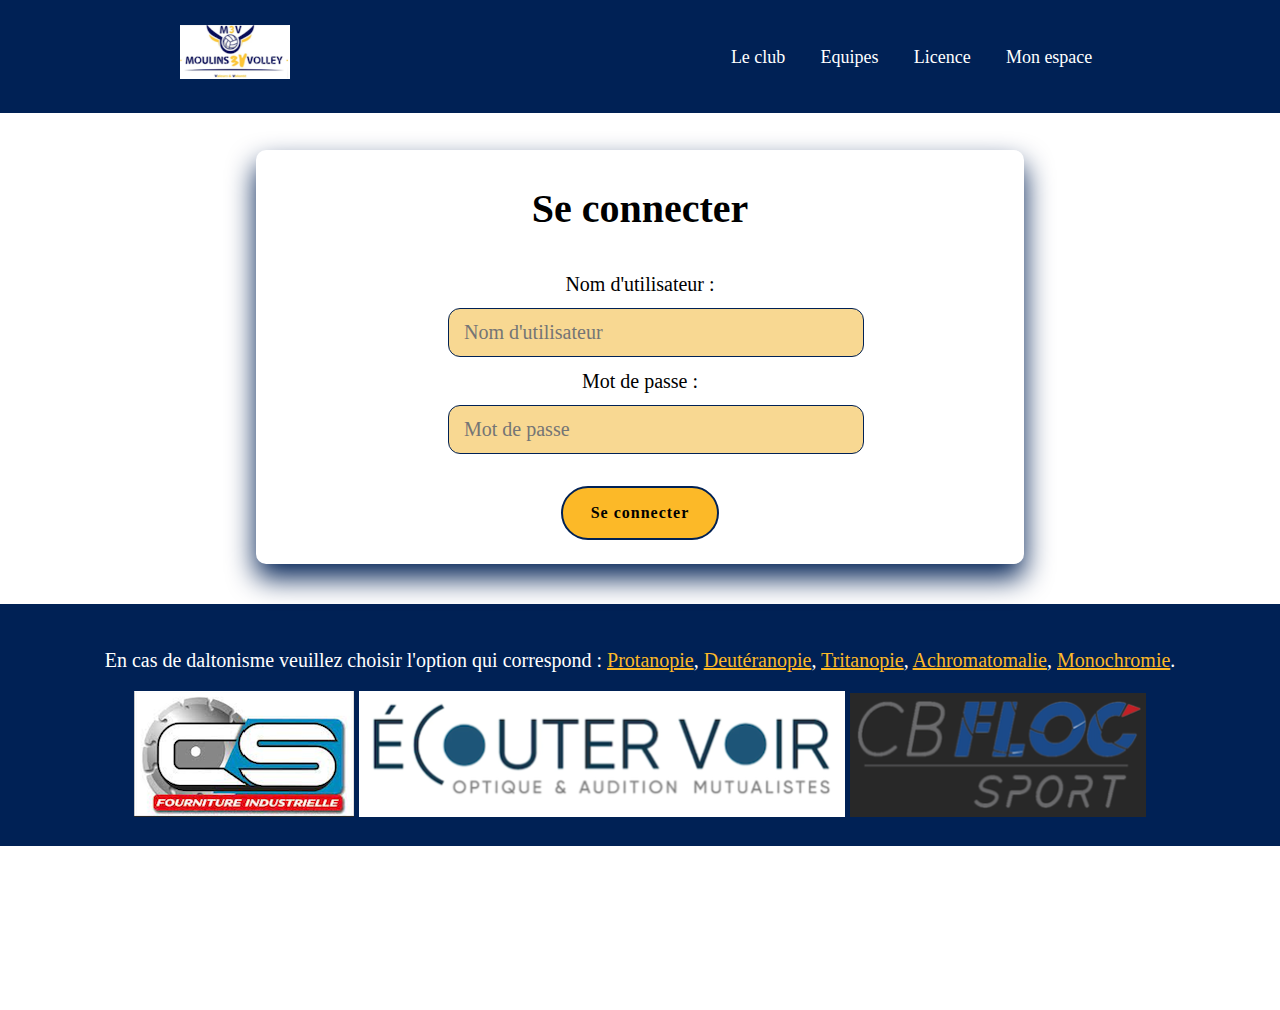
<file: www/connexion.html>
<!DOCTYPE html>
<html lang="fr">
<head>
    <meta charset="UTF-8">
    <meta name="viewport" content="width=device-width, initial-scale=1.0">
    <title>Moulins Volley</title>
    <link rel="stylesheet" href="./styles.css">
</head>
<body>
    <noscript>
        <div class="no-javascript">
            JavaScript est désactivé sur votre navigateur. Certaines fonctionnalités de ce site peuvent ne pas fonctionner correctement.
        </div>
    </noscript>
    <nav id="nav" class="active">
        <a href="index.html" class="logo">
            <img src="assets/M3Vlogo.png" alt="Logo">
        </a>
        <ul>
            <li><a href="index.html" class="link">Le club</a></li>
            <li class="deroulant">
                <a href="equipes.html" class="link">Equipes</a>
                <div class="menu-deroulant">
                    <a href="regionalM.html">Régional Masculin</a>
                    <a href="prF.html">Pré-Régional Féminin</a>
                    <a href="M18F.html">M18 Féminin</a>
                    <a href="M18M.html">M18 Masculin</a>
                    <a href="loisir.html">Loisir</a>
                </div>
            </li>
            <li><a href="licence.html" class="link">Licence</a></li>
            <li class="deroulant">
                <a href="mon_espace.html" class="link">Mon espace</a>
                <div class="menu-deroulant">
                    <a href="connexion.html">Connexion</a>
                    <a href="inscription.html">Inscription</a>
                </div>
            </li>
        </ul>
        <div id="icons"></div>
    </nav>
    <main>
        <div class="container">
            <div class="form-container">
                <form id="login-form">
                    <h1>Se connecter</h1>
                    <label for="login-username">Nom d'utilisateur : <input type="text" id="login-username" name="username" placeholder="Nom d'utilisateur" required></label>
                    <label for="login-userpwd">Mot de passe : <input type="password" id="login-userpwd" name="userpwd" placeholder="Mot de passe" required></label>
                    <button class="inscription-button" id="login-button" type="submit">Se connecter</button>
                    <div id="message"></div>
                </form>
            </div>
        </div>
    </main>
    <footer>
        <p>
            En cas de daltonisme veuillez choisir l'option qui correspond : 
            <a href="javascript:(function(){document.body.style.filter='url(&quot;data:image/svg+xml;utf8,<svg%20xmlns=\'http://www.w3.org/2000/svg\'><filter%20id=\'protanopia\'><feColorMatrix%20type=\'matrix\'%20values=\'0.56667%200.43333%200.00000%200%200%200.55833%200.44167%200.00000%200%200%200.00000%200.24167%200.75833%200%200%200%200%200%201%200\'/></filter></svg>#protanopia&quot;)';})()">Protanopie</a>,
            <a href="javascript:(function(){document.body.style.filter='url(&quot;data:image/svg+xml;utf8,<svg%20xmlns=\'http://www.w3.org/2000/svg\'><filter%20id=\'deuteranopia\'><feColorMatrix%20type=\'matrix\'%20values=\'0.625%200.375%200%200%200%200.7%200.3%200%200%200%200%200.3%200.7%200%200%200%200%200%201%200\'/></filter></svg>#deuteranopia&quot;)';})()">Deutéranopie</a>, 
            <a href="javascript:(function(){document.body.style.filter='url(&quot;data:image/svg+xml;utf8,<svg%20xmlns=\'http://www.w3.org/2000/svg\'><filter%20id=\'tritanopia\'><feColorMatrix%20type=\'matrix\'%20values=\'0.95%200.05%200%200%200%200%200.433%200.567%200%200%200%200.475%200.525%200%200%200%200%200%201%200\'/></filter></svg>#tritanopia&quot;)';})()">Tritanopie</a>, 
            <a href="javascript:(function(){document.body.style.filter='url(&quot;data:image/svg+xml;utf8,<svg%20xmlns=\'http://www.w3.org/2000/svg\'><filter%20id=\'achromatomaly\'><feColorMatrix%20type=\'matrix\'%20values=\'0.618%200.320%200.062%200%200%200.163%200.775%200.062%200%200%200.163%200.320%200.516%200%200%200%200%200%201%200\'/></filter></svg>#achromatomaly&quot;)';})()">Achromatomalie</a>, 
            <a href="javascript:(function(){document.body.style.filter='url(&quot;data:image/svg+xml;utf8,<svg%20xmlns=\'http://www.w3.org/2000/svg\'><filter%20id=\'achromatopsia\'><feColorMatrix%20type=\'matrix\'%20values=\'0.299%200.587%200.114%200%200%200.299%200.587%200.114%200%200%200.299%200.587%200.114%200%200%200%200%200%201%200\'/></filter></svg>#achromatopsia&quot;)';})()">Monochromie</a>.
        </p>
        <img alt="sponsor1" src="assets/sponsor/centresoudure.png">
        <img alt="sponsor2" src="assets/sponsor/ecoutervoir.png">
        <img alt="sponsor3" src="assets/sponsor/cbfloc.png">
    </footer>
    <script src="script.js"></script>
    <script src="connexion.js"></script>
</body>
</html>
</file>
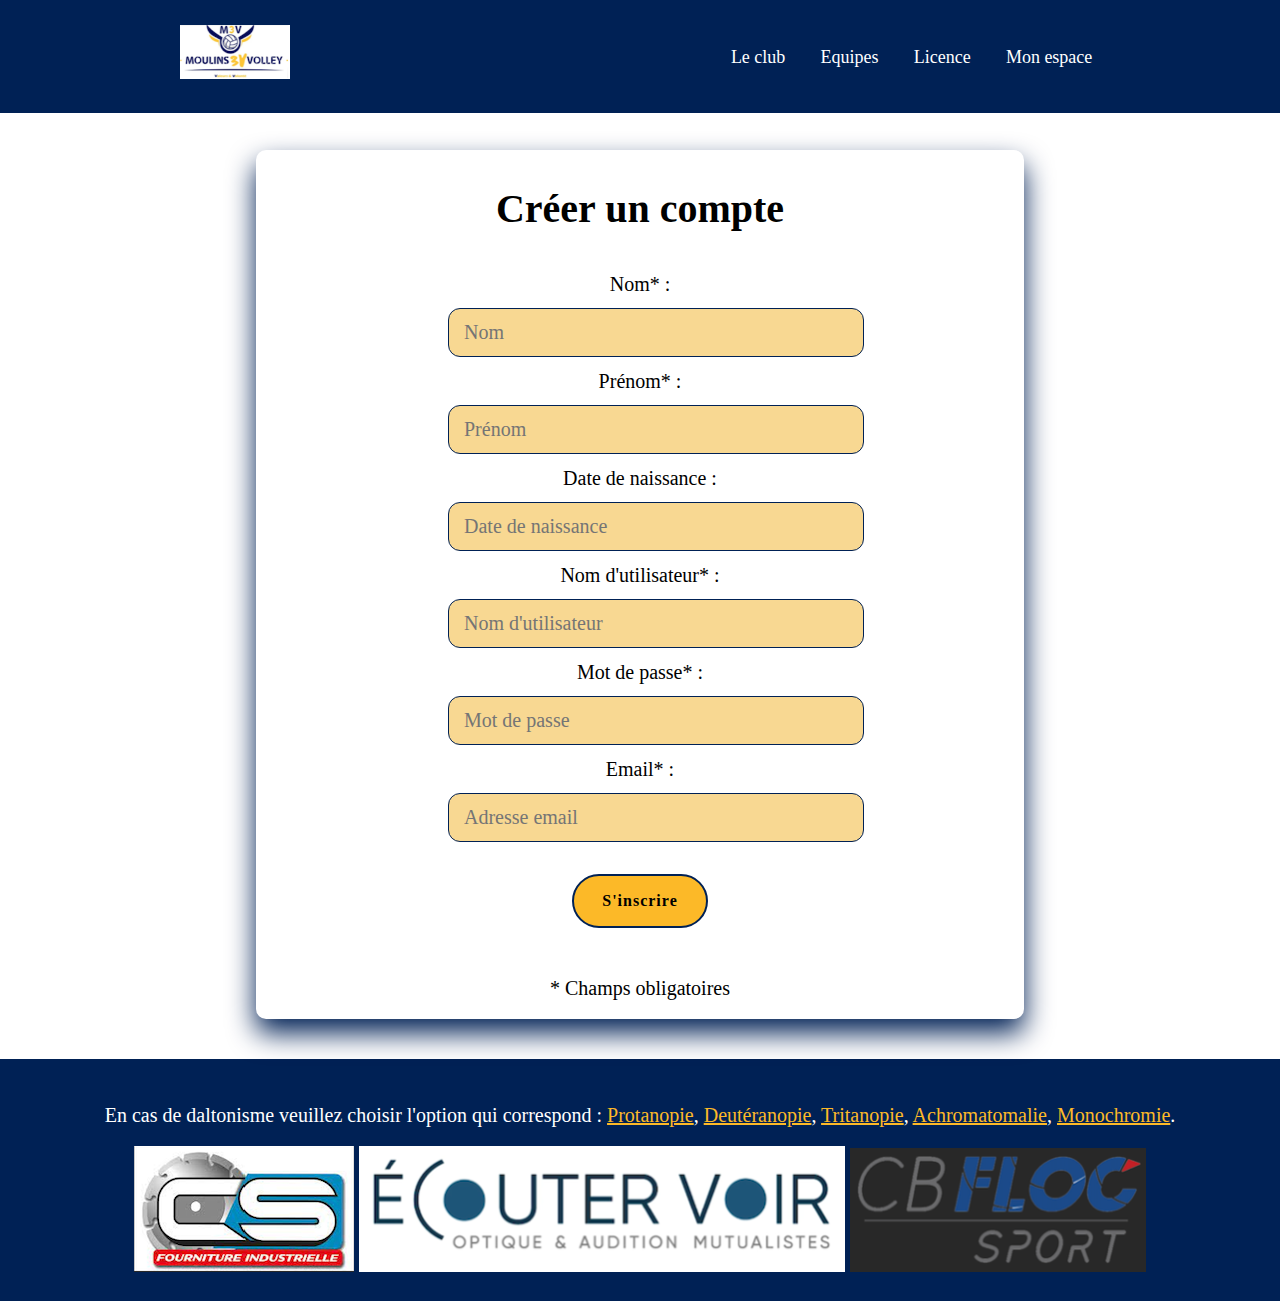
<file: www/inscription.html>
<!DOCTYPE html>
<html lang="fr">
<head>
    <meta charset="UTF-8">
    <meta name="viewport" content="width=device-width, initial-scale=1.0">
    <title>Moulins Volley</title>
    <link rel="stylesheet" href="./styles.css">
</head>
<body>
    <noscript>
        <div class="no-javascript">
            JavaScript est désactivé sur votre navigateur. Certaines fonctionnalités de ce site peuvent ne pas fonctionner correctement.
        </div>
    </noscript>
    <nav id="nav" class="active">
        <a href="index.html" class="logo">
            <img src="assets/M3Vlogo.png" alt="Logo">
        </a>
        <ul>
            <li><a href="index.html" class="link">Le club</a></li>
            <li class="deroulant">
                <a href="equipes.html" class="link">Equipes</a>
                <div class="menu-deroulant">
                    <a href="regionalM.html">Régional Masculin</a>
                    <a href="prF.html">Pré-Régional Féminin</a>
                    <a href="M18F.html">M18 Féminin</a>
                    <a href="M18M.html">M18 Masculin</a>
                    <a href="loisir.html">Loisir</a>
                </div>
            </li>
            <li><a href="licence.html" class="link">Licence</a></li>
            <li class="deroulant">
                <a href="mon_espace.html" class="link">Mon espace</a>
                <div class="menu-deroulant">
                    <a href="connexion.html">Connexion</a>
                    <a href="inscription.html">Inscription</a>
                </div>
            </li>
        </ul>
        <div id="icons"></div>
    </nav>
    <main>
        <div class="container">
            <div class="form-container">
                <form id="signup-form" action="./htbin/register.py" method="post">
                    <h1>Créer un compte</h1>
                    <label for="lastname">Nom* : <input name="lastname" id="lastname" type="text" placeholder="Nom" required></label>
                    <p id="alert-lastname" style="display: none;"></p>
                    <label for="firstname">Prénom* : <input name="firstname" id="firstname" type="text" placeholder="Prénom" required></label>
                    <p id="alert-firstname" style="display: none;"></p>
                    <label for="birthdate">Date de naissance : <input name="birthdate" id="birthdate" type="text" placeholder="Date de naissance"></label>
                    <p id="alert-birthdate" style="display: none;"></p>
                    <label for="username">Nom d'utilisateur* : <input name="username" id="username" type="text" minlength="6" placeholder="Nom d'utilisateur" required></label>
                    <p id="alert-username" style="display: none;"></p>
                    <label for="userpwd">Mot de passe* : <input name="userpwd" id="userpwd" type="password" placeholder="Mot de passe" pattern="^(?=.*[a-z])(?=.*[A-Z])(?=.*\d)(?=.*[-_;:!?./*&$]).{12,}$" required></label>
                    <p id="alert-userpwd" style="display: none;"></p>
                    <label for="useremail">Email* : <input name="useremail" id="useremail" type="email" placeholder="Adresse email" required></label>
                    <p id="alert-useremail" style="display: none;"></p>
                    <button type="submit" class="inscription-button">S'inscrire</button>
                    <p>* Champs obligatoires</p>
                </form>
            </div>
        </div>    
    </main>
    <footer>
        <p>
            En cas de daltonisme veuillez choisir l'option qui correspond : 
            <a href="javascript:(function(){document.body.style.filter='url(&quot;data:image/svg+xml;utf8,<svg%20xmlns=\'http://www.w3.org/2000/svg\'><filter%20id=\'protanopia\'><feColorMatrix%20type=\'matrix\'%20values=\'0.56667%200.43333%200.00000%200%200%200.55833%200.44167%200.00000%200%200%200.00000%200.24167%200.75833%200%200%200%200%200%201%200\'/></filter></svg>#protanopia&quot;)';})()">Protanopie</a>,
            <a href="javascript:(function(){document.body.style.filter='url(&quot;data:image/svg+xml;utf8,<svg%20xmlns=\'http://www.w3.org/2000/svg\'><filter%20id=\'deuteranopia\'><feColorMatrix%20type=\'matrix\'%20values=\'0.625%200.375%200%200%200%200.7%200.3%200%200%200%200%200.3%200.7%200%200%200%200%200%201%200\'/></filter></svg>#deuteranopia&quot;)';})()">Deutéranopie</a>, 
            <a href="javascript:(function(){document.body.style.filter='url(&quot;data:image/svg+xml;utf8,<svg%20xmlns=\'http://www.w3.org/2000/svg\'><filter%20id=\'tritanopia\'><feColorMatrix%20type=\'matrix\'%20values=\'0.95%200.05%200%200%200%200%200.433%200.567%200%200%200%200.475%200.525%200%200%200%200%200%201%200\'/></filter></svg>#tritanopia&quot;)';})()">Tritanopie</a>, 
            <a href="javascript:(function(){document.body.style.filter='url(&quot;data:image/svg+xml;utf8,<svg%20xmlns=\'http://www.w3.org/2000/svg\'><filter%20id=\'achromatomaly\'><feColorMatrix%20type=\'matrix\'%20values=\'0.618%200.320%200.062%200%200%200.163%200.775%200.062%200%200%200.163%200.320%200.516%200%200%200%200%200%201%200\'/></filter></svg>#achromatomaly&quot;)';})()">Achromatomalie</a>, 
            <a href="javascript:(function(){document.body.style.filter='url(&quot;data:image/svg+xml;utf8,<svg%20xmlns=\'http://www.w3.org/2000/svg\'><filter%20id=\'achromatopsia\'><feColorMatrix%20type=\'matrix\'%20values=\'0.299%200.587%200.114%200%200%200.299%200.587%200.114%200%200%200.299%200.587%200.114%200%200%200%200%200%201%200\'/></filter></svg>#achromatopsia&quot;)';})()">Monochromie</a>.
        </p>
        <img alt="sponsor1" src="assets/sponsor/centresoudure.png">
        <img alt="sponsor2" src="assets/sponsor/ecoutervoir.png">
        <img alt="sponsor3" src="assets/sponsor/cbfloc.png">
    </footer>
    <script src="script.js"></script>
    <script src="inscription.js"></script>
</body>
</html>
</file>
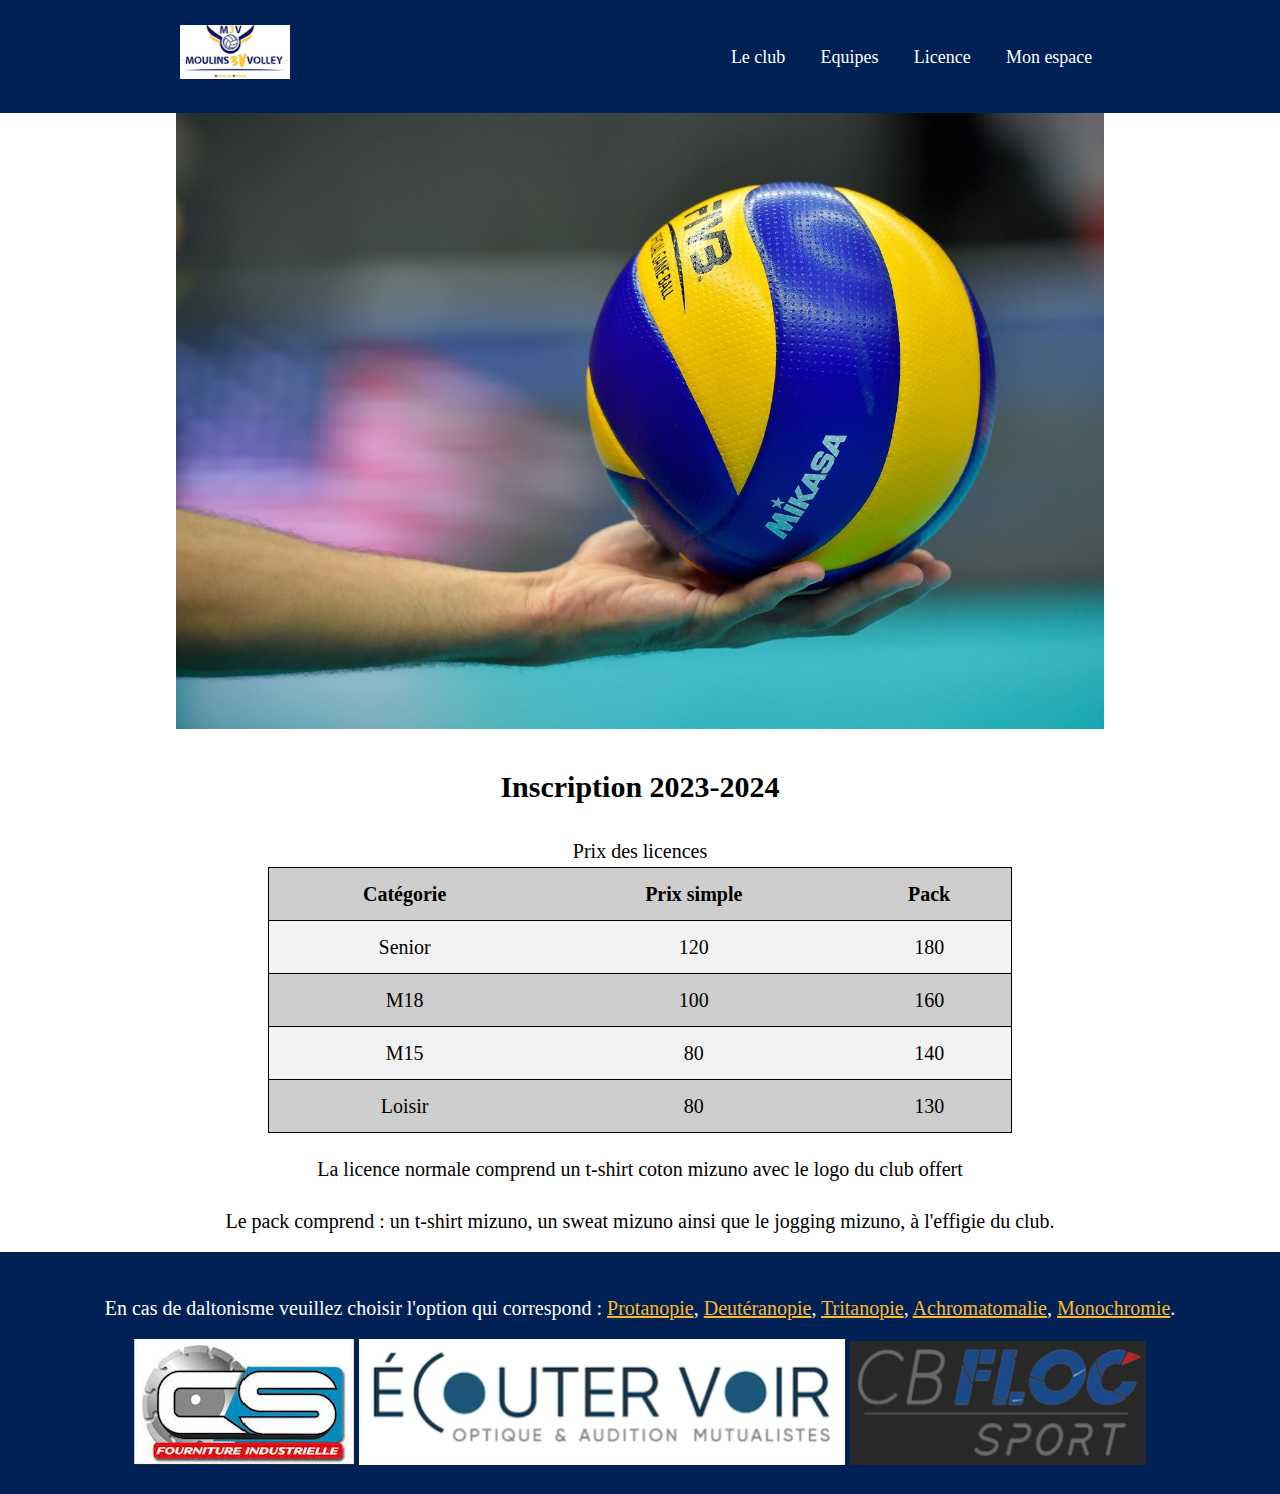
<file: www/licence.html>
<!DOCTYPE html>
<html lang="fr">
<head>
    <meta charset="UTF-8">
    <meta name="viewport" content="width=device-width, initial-scale=1.0">
    <title>Moulins Volley</title>
    <link rel="stylesheet" href="./styles.css">
</head>
<body>
    <nav id="nav" class="active">
        <a href="index.html" class="logo">
            <img src="assets/M3Vlogo.png" alt="Logo">
        </a>
        <ul>
            <li><a href="index.html" class="link">Le club</a></li>
            <li class="deroulant">
                <a href="equipes.html" class="link">Equipes</a>
                <div class="menu-deroulant">
                    <a href="regionalM.html">Régional Masculin</a>
                    <a href="prF.html">Pré-Régional Féminin</a>
                    <a href="M18F.html">M18 Féminin</a>
                    <a href="M18M.html">M18 Masculin</a>
                    <a href="loisir.html">Loisir</a>
                </div>
            </li>
            <li><a href="licence.html" class="link">Licence</a></li>
            <li class="deroulant">
                <a href="mon_espace.html" class="link">Mon espace</a>
                <div class="menu-deroulant">
                    <a href="connexion.html">Connexion</a>
                    <a href="inscription.html">Inscription</a>
                </div>
            </li>
        </ul>
        <div id="icons"></div>
    </nav>
    <main>
        <figure>
            <img alt="inscription" src="assets/inscription.jpeg"/>
            <figcaption><h2>Inscription 2023-2024</h2></figcaption>
        </figure>
        <table><caption>Prix des licences</caption>
            <thead> 
            <tr>
                <th>Catégorie</th>
                <th>Prix simple</th>
                <th>Pack</th>
            </tr>
            </thead> 
            <tbody>
            <tr>
                <td>Senior</td>
                <td>120</td>
                <td>180</td>
            </tr>
            <tr>
                <td>M18</td>
                <td>100</td>
                <td>160</td>
            </tr>
            <tr>
                <td>M15</td>
                <td>80</td>
                <td>140</td>
            </tr>
            <tr>
                <td>Loisir</td>
                <td>80</td>
                <td>130</td></tr>
            </tbody>
        </table>
        <section>
            <p>
            La licence normale comprend un t-shirt coton mizuno avec le logo du club offert
            </p>
            <p>
            Le pack comprend : un t-shirt mizuno, un sweat mizuno ainsi que le jogging mizuno, à l'effigie du club. 
            </p>
        </section>
    </main>
    <footer>
        <p>
            En cas de daltonisme veuillez choisir l'option qui correspond : 
            <a href="javascript:(function(){document.body.style.filter='url(&quot;data:image/svg+xml;utf8,<svg%20xmlns=\'http://www.w3.org/2000/svg\'><filter%20id=\'protanopia\'><feColorMatrix%20type=\'matrix\'%20values=\'0.56667%200.43333%200.00000%200%200%200.55833%200.44167%200.00000%200%200%200.00000%200.24167%200.75833%200%200%200%200%200%201%200\'/></filter></svg>#protanopia&quot;)';})()">Protanopie</a>,
            <a href="javascript:(function(){document.body.style.filter='url(&quot;data:image/svg+xml;utf8,<svg%20xmlns=\'http://www.w3.org/2000/svg\'><filter%20id=\'deuteranopia\'><feColorMatrix%20type=\'matrix\'%20values=\'0.625%200.375%200%200%200%200.7%200.3%200%200%200%200%200.3%200.7%200%200%200%200%200%201%200\'/></filter></svg>#deuteranopia&quot;)';})()">Deutéranopie</a>, 
            <a href="javascript:(function(){document.body.style.filter='url(&quot;data:image/svg+xml;utf8,<svg%20xmlns=\'http://www.w3.org/2000/svg\'><filter%20id=\'tritanopia\'><feColorMatrix%20type=\'matrix\'%20values=\'0.95%200.05%200%200%200%200%200.433%200.567%200%200%200%200.475%200.525%200%200%200%200%200%201%200\'/></filter></svg>#tritanopia&quot;)';})()">Tritanopie</a>, 
            <a href="javascript:(function(){document.body.style.filter='url(&quot;data:image/svg+xml;utf8,<svg%20xmlns=\'http://www.w3.org/2000/svg\'><filter%20id=\'achromatomaly\'><feColorMatrix%20type=\'matrix\'%20values=\'0.618%200.320%200.062%200%200%200.163%200.775%200.062%200%200%200.163%200.320%200.516%200%200%200%200%200%201%200\'/></filter></svg>#achromatomaly&quot;)';})()">Achromatomalie</a>, 
            <a href="javascript:(function(){document.body.style.filter='url(&quot;data:image/svg+xml;utf8,<svg%20xmlns=\'http://www.w3.org/2000/svg\'><filter%20id=\'achromatopsia\'><feColorMatrix%20type=\'matrix\'%20values=\'0.299%200.587%200.114%200%200%200.299%200.587%200.114%200%200%200.299%200.587%200.114%200%200%200%200%200%201%200\'/></filter></svg>#achromatopsia&quot;)';})()">Monochromie</a>.
        </p>
        <img alt="sponsor1" src="assets/sponsor/centresoudure.png">
        <img alt="sponsor2" src="assets/sponsor/ecoutervoir.png">
        <img alt="sponsor3" src="assets/sponsor/cbfloc.png">
    </footer>
    <script src="script.js"></script>
</body>
</html>
</file>
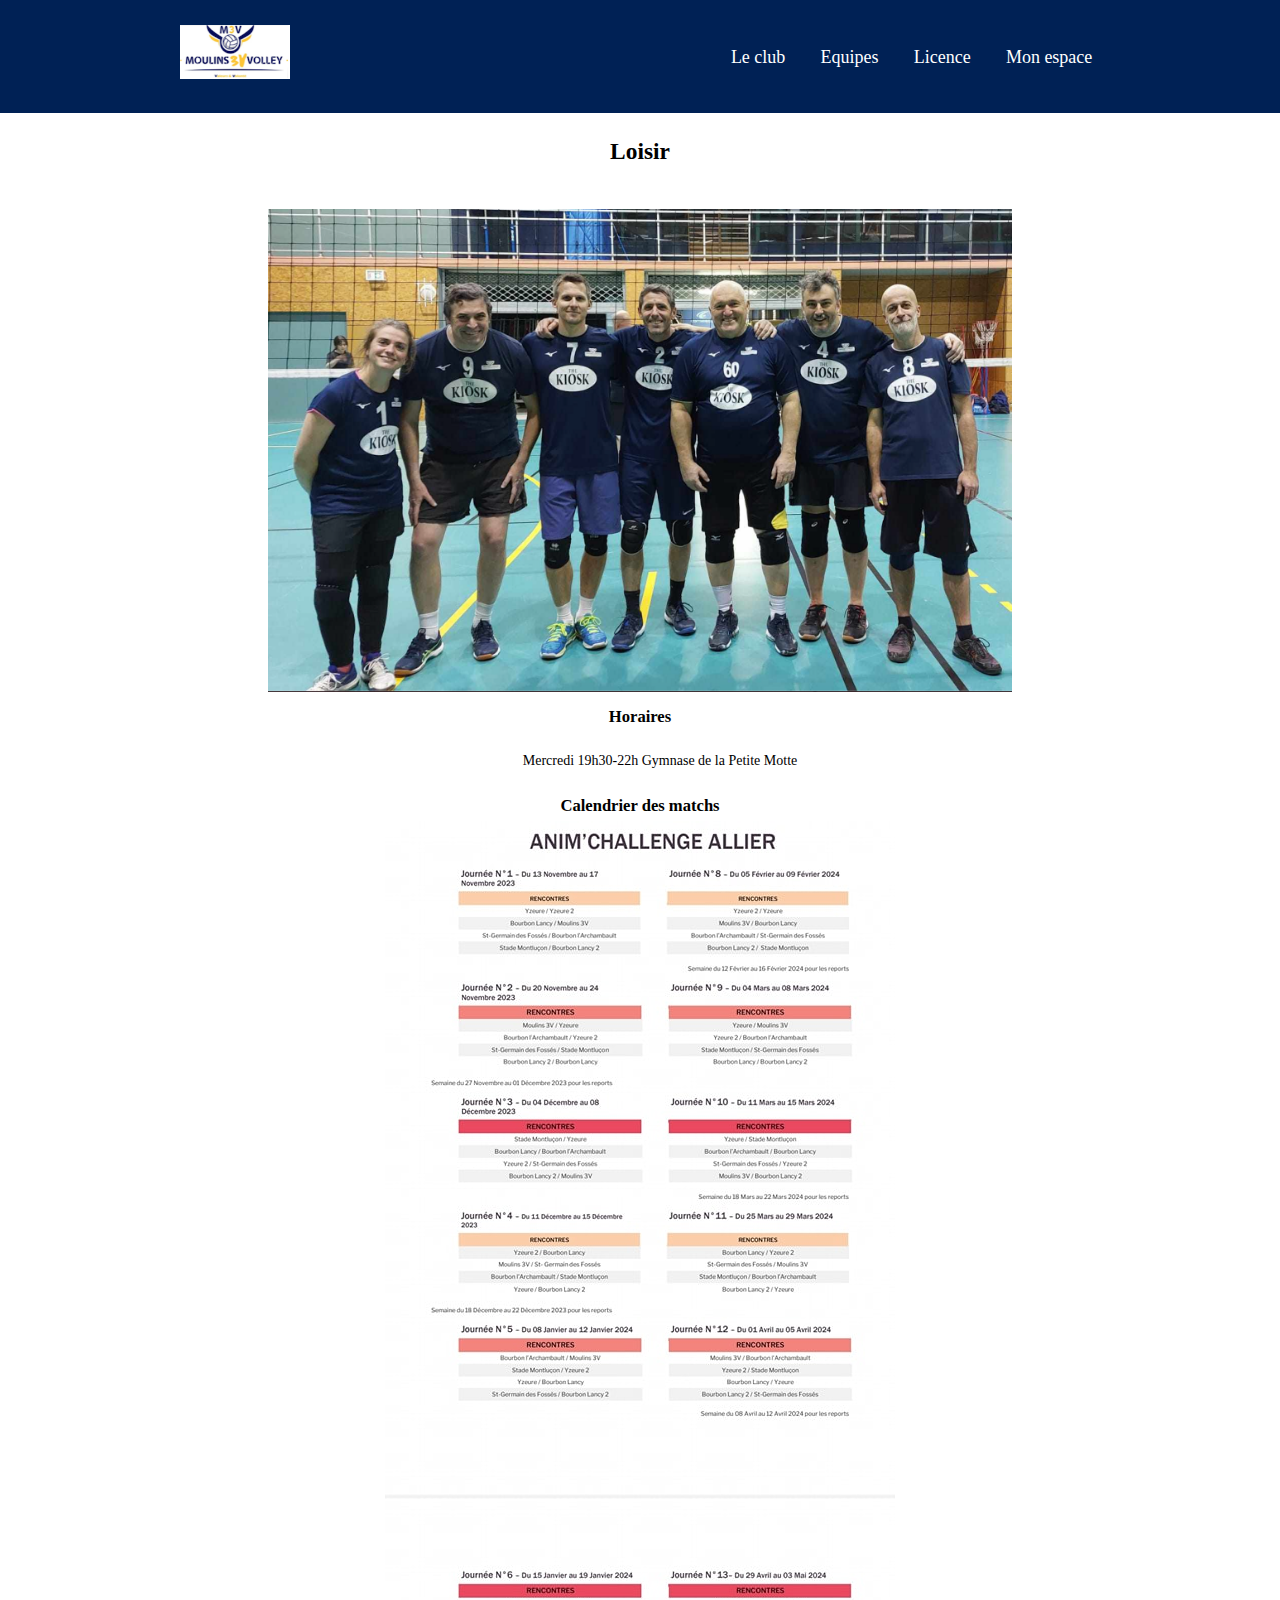
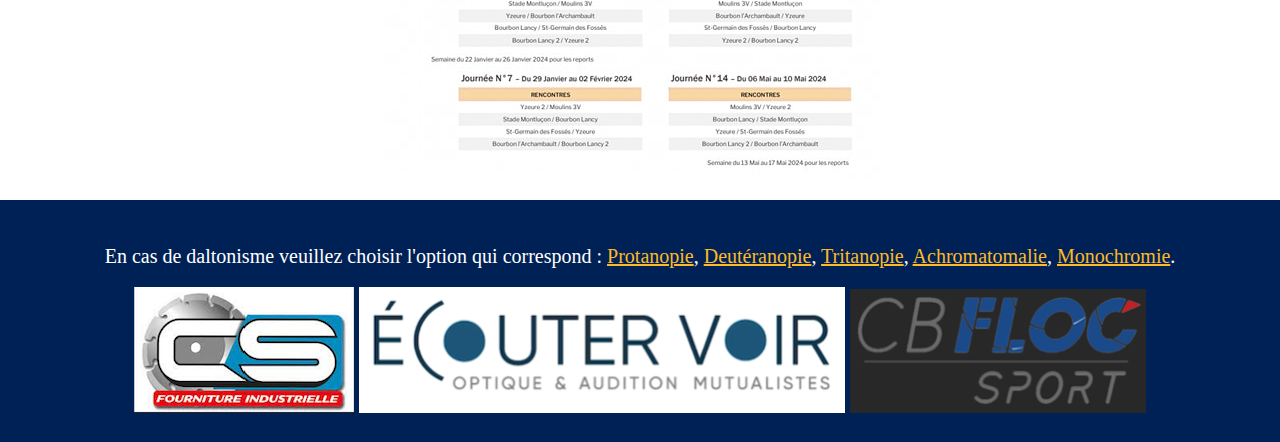
<file: www/loisir.html>
<!DOCTYPE html>
<html lang="fr">
<head>
    <meta charset="UTF-8">
    <meta name="viewport" content="width=device-width, initial-scale=1.0">
    <title>Moulins Volley</title>
    <link rel="stylesheet" href="./styles.css">
</head>
<body>
    <nav id="nav" class="active">
        <a href="index.html" class="logo">
            <img src="assets/M3Vlogo.png" alt="Logo">
        </a>
        <ul>
            <li><a href="index.html" class="link">Le club</a></li>
            <li class="deroulant">
                <a href="equipes.html" class="link">Equipes</a>
                <div class="menu-deroulant">
                    <a href="regionalM.html">Régional Masculin</a>
                    <a href="prF.html">Pré-Régional Féminin</a>
                    <a href="M18F.html">M18 Féminin</a>
                    <a href="M18M.html">M18 Masculin</a>
                    <a href="loisir.html">Loisir</a>
                </div>
            </li>
            <li><a href="licence.html" class="link">Licence</a></li>
            <li class="deroulant">
                <a href="mon_espace.html" class="link">Mon espace</a>
                <div class="menu-deroulant">
                    <a href="connexion.html">Connexion</a>
                    <a href="inscription.html">Inscription</a>
                </div>
            </li>
        </ul>
        <div id="icons"></div>
    </nav>
    <main>
        <section>
            <h3>Loisir</h3>
            <div class="photo-equipe">
            <img src="assets/equipes/loisir.png" alt="loisir">
            </div>
            <div class="horaire">
            <h5>Horaires</h5>  
            <ul>
                <li>
                Mercredi 19h30-22h Gymnase de la Petite Motte
                </li>
            </ul>
            <h5>Calendrier des matchs</h5>
            <img src="assets/calendrier_loisir.jpeg" alt="Calendrier loisir">
            </div>
        </section>
    </main>
    <footer>
        <p>
            En cas de daltonisme veuillez choisir l'option qui correspond : 
            <a href="javascript:(function(){document.body.style.filter='url(&quot;data:image/svg+xml;utf8,<svg%20xmlns=\'http://www.w3.org/2000/svg\'><filter%20id=\'protanopia\'><feColorMatrix%20type=\'matrix\'%20values=\'0.56667%200.43333%200.00000%200%200%200.55833%200.44167%200.00000%200%200%200.00000%200.24167%200.75833%200%200%200%200%200%201%200\'/></filter></svg>#protanopia&quot;)';})()">Protanopie</a>,
            <a href="javascript:(function(){document.body.style.filter='url(&quot;data:image/svg+xml;utf8,<svg%20xmlns=\'http://www.w3.org/2000/svg\'><filter%20id=\'deuteranopia\'><feColorMatrix%20type=\'matrix\'%20values=\'0.625%200.375%200%200%200%200.7%200.3%200%200%200%200%200.3%200.7%200%200%200%200%200%201%200\'/></filter></svg>#deuteranopia&quot;)';})()">Deutéranopie</a>, 
            <a href="javascript:(function(){document.body.style.filter='url(&quot;data:image/svg+xml;utf8,<svg%20xmlns=\'http://www.w3.org/2000/svg\'><filter%20id=\'tritanopia\'><feColorMatrix%20type=\'matrix\'%20values=\'0.95%200.05%200%200%200%200%200.433%200.567%200%200%200%200.475%200.525%200%200%200%200%200%201%200\'/></filter></svg>#tritanopia&quot;)';})()">Tritanopie</a>, 
            <a href="javascript:(function(){document.body.style.filter='url(&quot;data:image/svg+xml;utf8,<svg%20xmlns=\'http://www.w3.org/2000/svg\'><filter%20id=\'achromatomaly\'><feColorMatrix%20type=\'matrix\'%20values=\'0.618%200.320%200.062%200%200%200.163%200.775%200.062%200%200%200.163%200.320%200.516%200%200%200%200%200%201%200\'/></filter></svg>#achromatomaly&quot;)';})()">Achromatomalie</a>, 
            <a href="javascript:(function(){document.body.style.filter='url(&quot;data:image/svg+xml;utf8,<svg%20xmlns=\'http://www.w3.org/2000/svg\'><filter%20id=\'achromatopsia\'><feColorMatrix%20type=\'matrix\'%20values=\'0.299%200.587%200.114%200%200%200.299%200.587%200.114%200%200%200.299%200.587%200.114%200%200%200%200%200%201%200\'/></filter></svg>#achromatopsia&quot;)';})()">Monochromie</a>.
        </p>
        <img alt="sponsor1" src="assets/sponsor/centresoudure.png">
        <img alt="sponsor2" src="assets/sponsor/ecoutervoir.png">
        <img alt="sponsor3" src="assets/sponsor/cbfloc.png">
    </footer>
    <script src="script.js"></script>
</body>
</html>
</file>
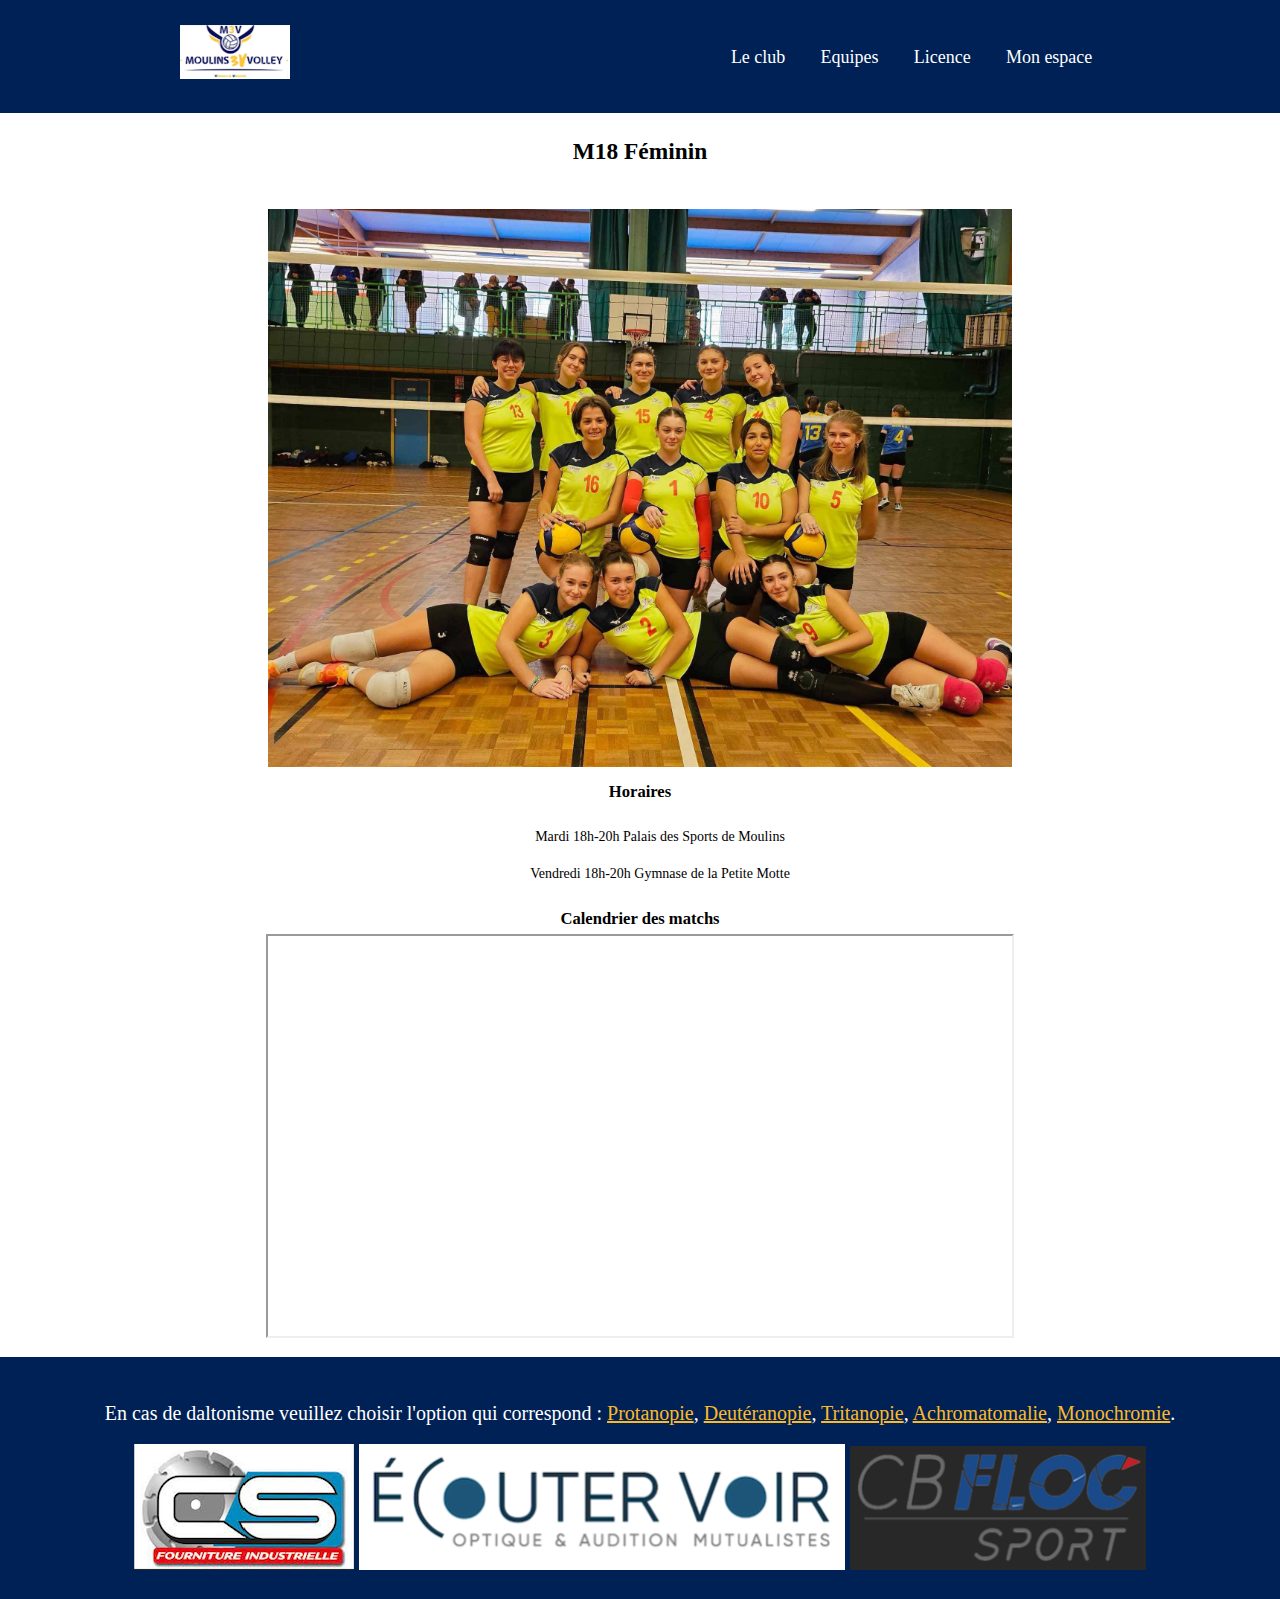
<file: www/M18F.html>
<!DOCTYPE html>
<html lang="fr">
<head>
    <meta charset="UTF-8">
    <meta name="viewport" content="width=device-width, initial-scale=1.0">
    <title>Moulins Volley</title>
    <link rel="stylesheet" href="./styles.css">
</head>
<body>
    <nav id="nav" class="active">
        <a href="index.html" class="logo">
            <img src="assets/M3Vlogo.png" alt="Logo">
        </a>
        <ul>
            <li><a href="index.html" class="link">Le club</a></li>
            <li class="deroulant">
                <a href="equipes.html" class="link">Equipes</a>
                <div class="menu-deroulant">
                    <a href="regionalM.html">Régional Masculin</a>
                    <a href="prF.html">Pré-Régional Féminin</a>
                    <a href="M18F.html">M18 Féminin</a>
                    <a href="M18M.html">M18 Masculin</a>
                    <a href="loisir.html">Loisir</a>
                </div>
            </li>
            <li><a href="licence.html" class="link">Licence</a></li>
            <li class="deroulant">
                <a href="mon_espace.html" class="link">Mon espace</a>
                <div class="menu-deroulant">
                    <a href="connexion.html">Connexion</a>
                    <a href="inscription.html">Inscription</a>
                </div>
            </li>
        </ul>
        <div id="icons"></div>
    </nav>
    <main>
        <section>
            <h3>M18 Féminin</h3>
            <div class="photo-equipe">
            <img src="assets/equipes/m18F.jpeg" alt="M18F">
            </div>
            <div class="horaire">
            <h5>Horaires</h5>
            <ul>
                <li>
                Mardi 18h-20h Palais des Sports de Moulins
                </li>
                <li>
                Vendredi 18h-20h Gymnase de la Petite Motte
                </li>
            </ul>
            <h5>Calendrier des matchs</h5>
                <iframe src="https://www.ffvbbeach.org/ffvbapp/resu/vbspo_calendrier.php?saison=2023/2024&codent=PTAU63&poule=F2A" class="custom-iframe" height="400"></iframe>
            </div>
        </section>
    </main>
    <footer>
        <p>
            En cas de daltonisme veuillez choisir l'option qui correspond : 
            <a href="javascript:(function(){document.body.style.filter='url(&quot;data:image/svg+xml;utf8,<svg%20xmlns=\'http://www.w3.org/2000/svg\'><filter%20id=\'protanopia\'><feColorMatrix%20type=\'matrix\'%20values=\'0.56667%200.43333%200.00000%200%200%200.55833%200.44167%200.00000%200%200%200.00000%200.24167%200.75833%200%200%200%200%200%201%200\'/></filter></svg>#protanopia&quot;)';})()">Protanopie</a>,
            <a href="javascript:(function(){document.body.style.filter='url(&quot;data:image/svg+xml;utf8,<svg%20xmlns=\'http://www.w3.org/2000/svg\'><filter%20id=\'deuteranopia\'><feColorMatrix%20type=\'matrix\'%20values=\'0.625%200.375%200%200%200%200.7%200.3%200%200%200%200%200.3%200.7%200%200%200%200%200%201%200\'/></filter></svg>#deuteranopia&quot;)';})()">Deutéranopie</a>, 
            <a href="javascript:(function(){document.body.style.filter='url(&quot;data:image/svg+xml;utf8,<svg%20xmlns=\'http://www.w3.org/2000/svg\'><filter%20id=\'tritanopia\'><feColorMatrix%20type=\'matrix\'%20values=\'0.95%200.05%200%200%200%200%200.433%200.567%200%200%200%200.475%200.525%200%200%200%200%200%201%200\'/></filter></svg>#tritanopia&quot;)';})()">Tritanopie</a>, 
            <a href="javascript:(function(){document.body.style.filter='url(&quot;data:image/svg+xml;utf8,<svg%20xmlns=\'http://www.w3.org/2000/svg\'><filter%20id=\'achromatomaly\'><feColorMatrix%20type=\'matrix\'%20values=\'0.618%200.320%200.062%200%200%200.163%200.775%200.062%200%200%200.163%200.320%200.516%200%200%200%200%200%201%200\'/></filter></svg>#achromatomaly&quot;)';})()">Achromatomalie</a>, 
            <a href="javascript:(function(){document.body.style.filter='url(&quot;data:image/svg+xml;utf8,<svg%20xmlns=\'http://www.w3.org/2000/svg\'><filter%20id=\'achromatopsia\'><feColorMatrix%20type=\'matrix\'%20values=\'0.299%200.587%200.114%200%200%200.299%200.587%200.114%200%200%200.299%200.587%200.114%200%200%200%200%200%201%200\'/></filter></svg>#achromatopsia&quot;)';})()">Monochromie</a>.
        </p>
        <img alt="sponsor1" src="assets/sponsor/centresoudure.png">
        <img alt="sponsor2" src="assets/sponsor/ecoutervoir.png">
        <img alt="sponsor3" src="assets/sponsor/cbfloc.png">
    </footer>
    <script src="script.js"></script>
</body>
</html>
</file>
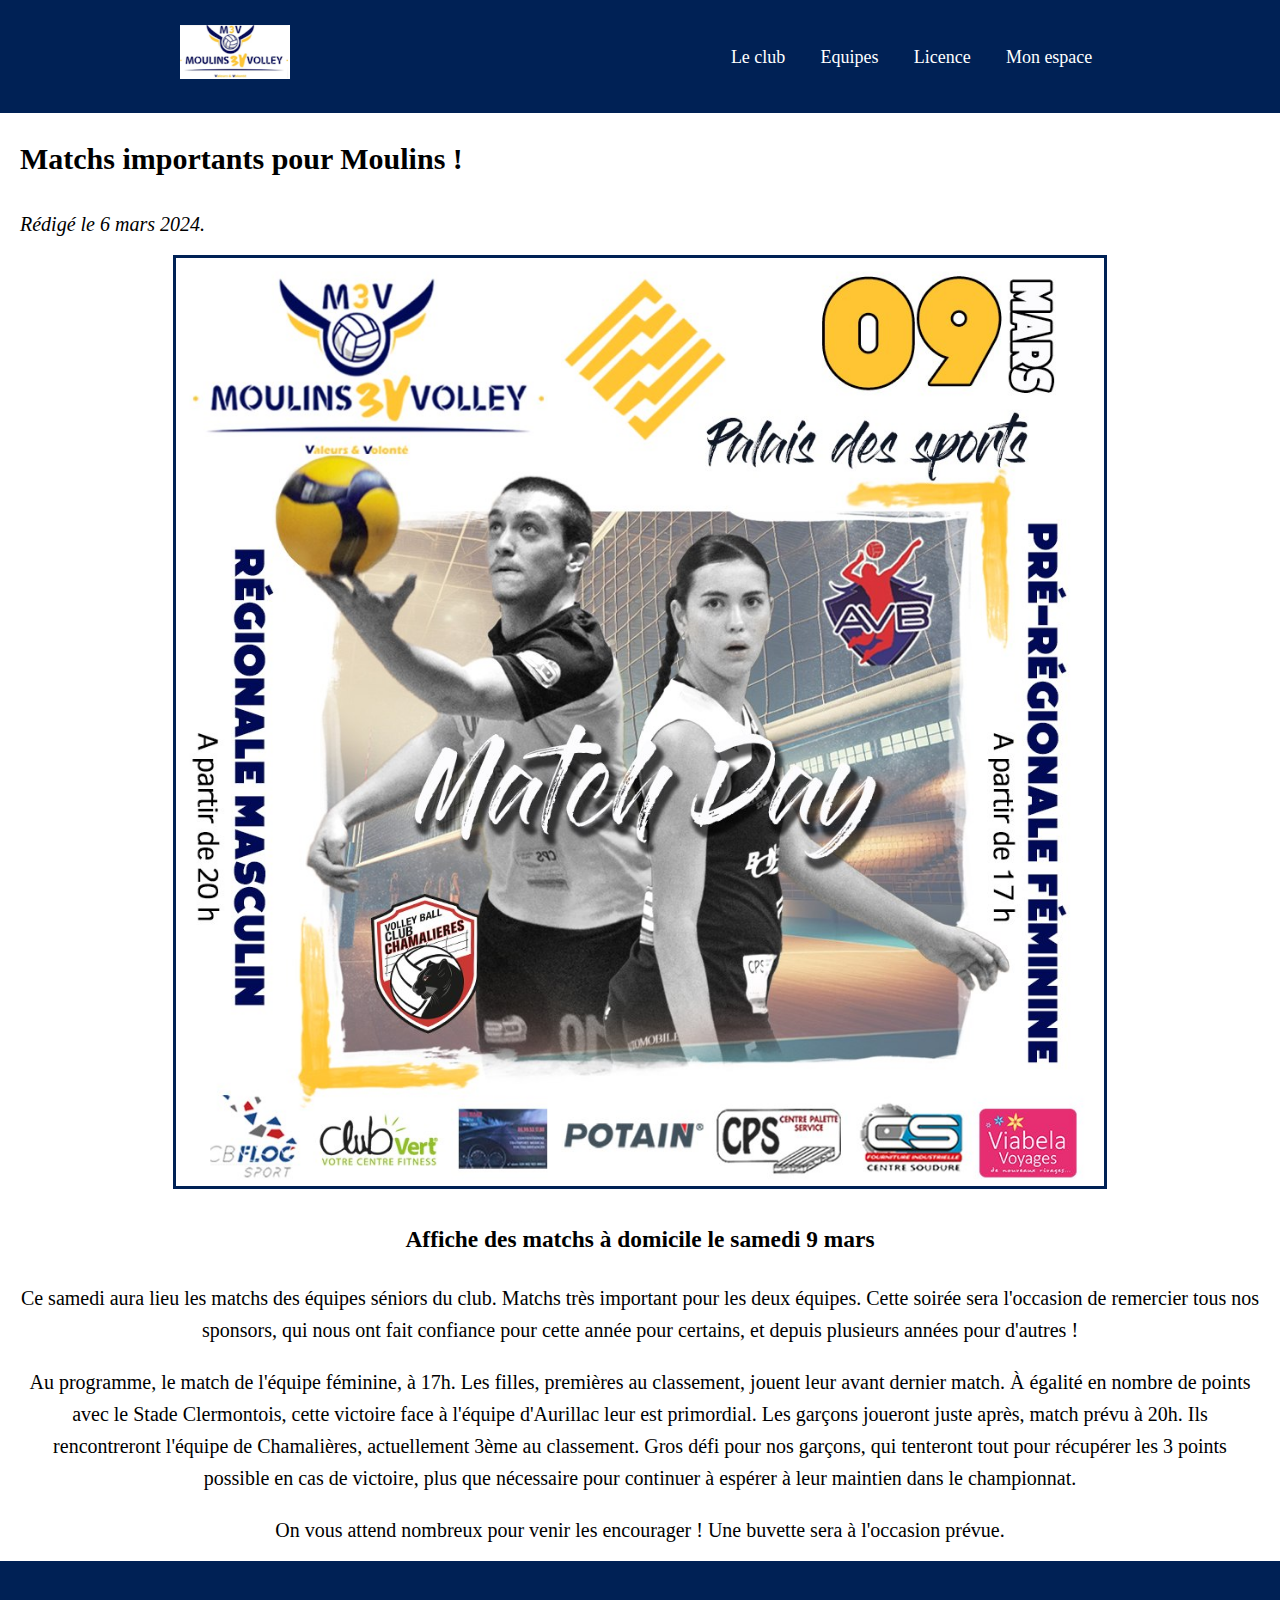
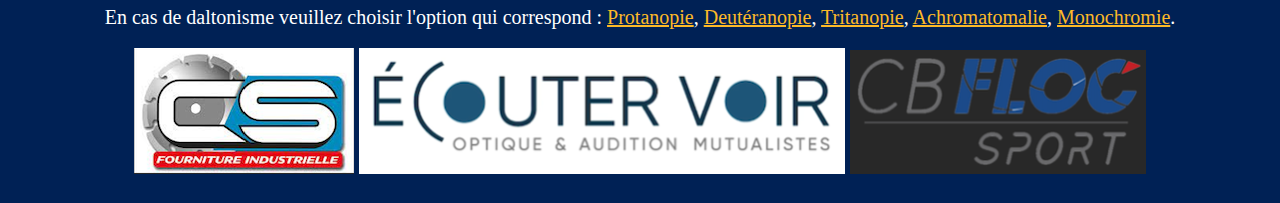
<file: www/match.html>
<!DOCTYPE html>
<html lang="fr">
<head>
    <meta charset="UTF-8">
    <meta name="viewport" content="width=device-width, initial-scale=1.0">
    <title>Moulins Volley</title>
    <link rel="stylesheet" href="./styles.css">
</head>
<body>
    <nav id="nav" class="active">
        <a href="index.html" class="logo">
            <img src="assets/M3Vlogo.png" alt="Logo">
        </a>
        <ul>
            <li><a href="index.html" class="link">Le club</a></li>
            <li class="deroulant">
                <a href="equipes.html" class="link">Equipes</a>
                <div class="menu-deroulant">
                    <a href="regionalM.html">Régional Masculin</a>
                    <a href="prF.html">Pré-Régional Féminin</a>
                    <a href="M18F.html">M18 Féminin</a>
                    <a href="M18M.html">M18 Masculin</a>
                    <a href="loisir.html">Loisir</a>
                </div>
            </li>
            <li><a href="licence.html" class="link">Licence</a></li>
            <li class="deroulant">
                <a href="mon_espace.html" class="link">Mon espace</a>
                <div class="menu-deroulant">
                    <a href="connexion.html">Connexion</a>
                    <a href="inscription.html">Inscription</a>
                </div>
            </li>
        </ul>
        <div id="icons"></div>
    </nav>
    <main>
        <h2>Matchs importants pour Moulins !</h2>
        <p style="font-style : italic">Rédigé le 6 mars 2024.</p>
        <figure>
            <img src="assets/affiche_match/9mars2024.jpeg" alt="Affiche Match" class="img-article">
            <figcaption><h3>Affiche des matchs à domicile le samedi 9 mars</h3></figcaption>
        </figure>
        <section>
            <p>
            Ce samedi aura lieu les matchs des équipes séniors du club. Matchs très important pour les deux équipes. Cette soirée sera l'occasion de remercier tous nos sponsors, qui nous ont fait confiance pour cette année pour certains, et depuis plusieurs années pour d'autres !
            </p>
            <p>
            Au programme, le match de l'équipe féminine, à 17h. Les filles, premières au classement, jouent leur avant dernier match. À égalité en nombre de points avec le Stade Clermontois, cette victoire face à l'équipe d'Aurillac leur est primordial. Les garçons joueront juste après, match prévu à 20h. Ils rencontreront l'équipe de Chamalières, actuellement 3ème au classement. Gros défi pour nos garçons, qui tenteront tout pour récupérer les 3 points possible en cas de victoire, plus que nécessaire pour continuer à espérer à leur maintien dans le championnat.
            </p>
            <p>
            On vous attend nombreux pour venir les encourager ! Une buvette sera à l'occasion prévue.
            </p>
        </section>
    </main>
    <footer>
        <p>
            En cas de daltonisme veuillez choisir l'option qui correspond : 
            <a href="javascript:(function(){document.body.style.filter='url(&quot;data:image/svg+xml;utf8,<svg%20xmlns=\'http://www.w3.org/2000/svg\'><filter%20id=\'protanopia\'><feColorMatrix%20type=\'matrix\'%20values=\'0.56667%200.43333%200.00000%200%200%200.55833%200.44167%200.00000%200%200%200.00000%200.24167%200.75833%200%200%200%200%200%201%200\'/></filter></svg>#protanopia&quot;)';})()">Protanopie</a>,
            <a href="javascript:(function(){document.body.style.filter='url(&quot;data:image/svg+xml;utf8,<svg%20xmlns=\'http://www.w3.org/2000/svg\'><filter%20id=\'deuteranopia\'><feColorMatrix%20type=\'matrix\'%20values=\'0.625%200.375%200%200%200%200.7%200.3%200%200%200%200%200.3%200.7%200%200%200%200%200%201%200\'/></filter></svg>#deuteranopia&quot;)';})()">Deutéranopie</a>, 
            <a href="javascript:(function(){document.body.style.filter='url(&quot;data:image/svg+xml;utf8,<svg%20xmlns=\'http://www.w3.org/2000/svg\'><filter%20id=\'tritanopia\'><feColorMatrix%20type=\'matrix\'%20values=\'0.95%200.05%200%200%200%200%200.433%200.567%200%200%200%200.475%200.525%200%200%200%200%200%201%200\'/></filter></svg>#tritanopia&quot;)';})()">Tritanopie</a>, 
            <a href="javascript:(function(){document.body.style.filter='url(&quot;data:image/svg+xml;utf8,<svg%20xmlns=\'http://www.w3.org/2000/svg\'><filter%20id=\'achromatomaly\'><feColorMatrix%20type=\'matrix\'%20values=\'0.618%200.320%200.062%200%200%200.163%200.775%200.062%200%200%200.163%200.320%200.516%200%200%200%200%200%201%200\'/></filter></svg>#achromatomaly&quot;)';})()">Achromatomalie</a>, 
            <a href="javascript:(function(){document.body.style.filter='url(&quot;data:image/svg+xml;utf8,<svg%20xmlns=\'http://www.w3.org/2000/svg\'><filter%20id=\'achromatopsia\'><feColorMatrix%20type=\'matrix\'%20values=\'0.299%200.587%200.114%200%200%200.299%200.587%200.114%200%200%200.299%200.587%200.114%200%200%200%200%200%201%200\'/></filter></svg>#achromatopsia&quot;)';})()">Monochromie</a>.
        </p>
        <img alt="sponsor1" src="assets/sponsor/centresoudure.png">
        <img alt="sponsor2" src="assets/sponsor/ecoutervoir.png">
        <img alt="sponsor3" src="assets/sponsor/cbfloc.png">
    </footer>
    <script src="script.js"></script>
</body>
</html>
</file>
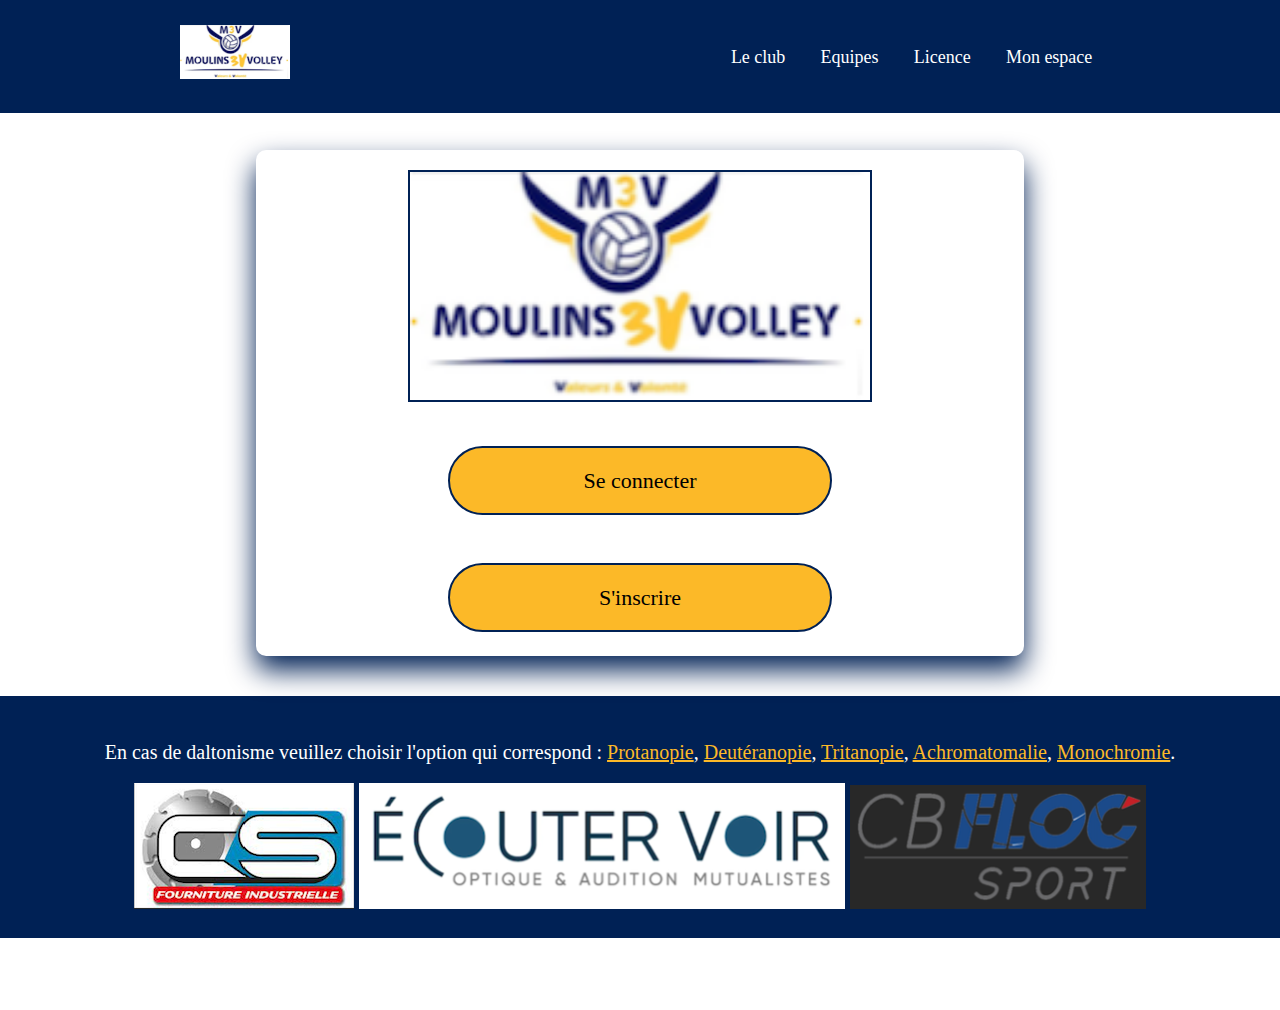
<file: www/mon_espace.html>
<!DOCTYPE html>
<html lang="fr">
<head>
    <meta charset="UTF-8">
    <meta name="viewport" content="width=device-width, initial-scale=1.0">
    <title>Moulins Volley</title>
    <link rel="stylesheet" href="./styles.css">
    <script src="script.js"></script>
</head>
<body>
    <noscript>
        <div class="no-javascript">
            JavaScript est désactivé sur votre navigateur. Certaines fonctionnalités de ce site peuvent ne pas fonctionner correctement.
        </div>
    </noscript>
    <nav id="nav" class="active">
        <a href="index.html" class="logo">
            <img src="assets/M3Vlogo.png" alt="Logo">
        </a>
        <ul>
            <li><a href="index.html" class="link">Le club</a></li>
            <li class="deroulant">
                <a href="equipes.html" class="link">Equipes</a>
                <div class="menu-deroulant">
                    <a href="regionalM.html">Régional Masculin</a>
                    <a href="prF.html">Pré-Régional Féminin</a>
                    <a href="M18F.html">M18 Féminin</a>
                    <a href="M18M.html">M18 Masculin</a>
                    <a href="loisir.html">Loisir</a>
                </div>
            </li>
            <li><a href="licence.html" class="link">Licence</a></li>
            <li class="deroulant">
                <a href="mon_espace.html" class="link">Mon espace</a>
                <div class="menu-deroulant">
                    <a href="connexion.html">Connexion</a>
                    <a href="inscription.html">Inscription</a>
                </div>
            </li>
        </ul>
        <div id="icons"></div>
    </nav>
    <main>
        <div class="container">
            <div class="form-container">
                <img src="assets/M3Vlogo.png" alt="Logo M3V" class="formulaire-logo">
                    <button class="my-space-buttons">
                        <a href="connexion.html">Se connecter</a>
                    </button>
                    <button class="my-space-buttons">
                        <a href="inscription.html">S'inscrire</a>
                    </button>
            </div>
        </div>
    </main>
    <footer>
        <p>
            En cas de daltonisme veuillez choisir l'option qui correspond : 
            <a href="javascript:(function(){document.body.style.filter='url(&quot;data:image/svg+xml;utf8,<svg%20xmlns=\'http://www.w3.org/2000/svg\'><filter%20id=\'protanopia\'><feColorMatrix%20type=\'matrix\'%20values=\'0.56667%200.43333%200.00000%200%200%200.55833%200.44167%200.00000%200%200%200.00000%200.24167%200.75833%200%200%200%200%200%201%200\'/></filter></svg>#protanopia&quot;)';})()">Protanopie</a>,
            <a href="javascript:(function(){document.body.style.filter='url(&quot;data:image/svg+xml;utf8,<svg%20xmlns=\'http://www.w3.org/2000/svg\'><filter%20id=\'deuteranopia\'><feColorMatrix%20type=\'matrix\'%20values=\'0.625%200.375%200%200%200%200.7%200.3%200%200%200%200%200.3%200.7%200%200%200%200%200%201%200\'/></filter></svg>#deuteranopia&quot;)';})()">Deutéranopie</a>, 
            <a href="javascript:(function(){document.body.style.filter='url(&quot;data:image/svg+xml;utf8,<svg%20xmlns=\'http://www.w3.org/2000/svg\'><filter%20id=\'tritanopia\'><feColorMatrix%20type=\'matrix\'%20values=\'0.95%200.05%200%200%200%200%200.433%200.567%200%200%200%200.475%200.525%200%200%200%200%200%201%200\'/></filter></svg>#tritanopia&quot;)';})()">Tritanopie</a>, 
            <a href="javascript:(function(){document.body.style.filter='url(&quot;data:image/svg+xml;utf8,<svg%20xmlns=\'http://www.w3.org/2000/svg\'><filter%20id=\'achromatomaly\'><feColorMatrix%20type=\'matrix\'%20values=\'0.618%200.320%200.062%200%200%200.163%200.775%200.062%200%200%200.163%200.320%200.516%200%200%200%200%200%201%200\'/></filter></svg>#achromatomaly&quot;)';})()">Achromatomalie</a>, 
            <a href="javascript:(function(){document.body.style.filter='url(&quot;data:image/svg+xml;utf8,<svg%20xmlns=\'http://www.w3.org/2000/svg\'><filter%20id=\'achromatopsia\'><feColorMatrix%20type=\'matrix\'%20values=\'0.299%200.587%200.114%200%200%200.299%200.587%200.114%200%200%200.299%200.587%200.114%200%200%200%200%200%201%200\'/></filter></svg>#achromatopsia&quot;)';})()">Monochromie</a>.
        </p>
        <img alt="sponsor1" src="assets/sponsor/centresoudure.png">
        <img alt="sponsor2" src="assets/sponsor/ecoutervoir.png">
        <img alt="sponsor3" src="assets/sponsor/cbfloc.png">
    </footer>
    <script src="script.js"></script>
</body>
</html>
</file>
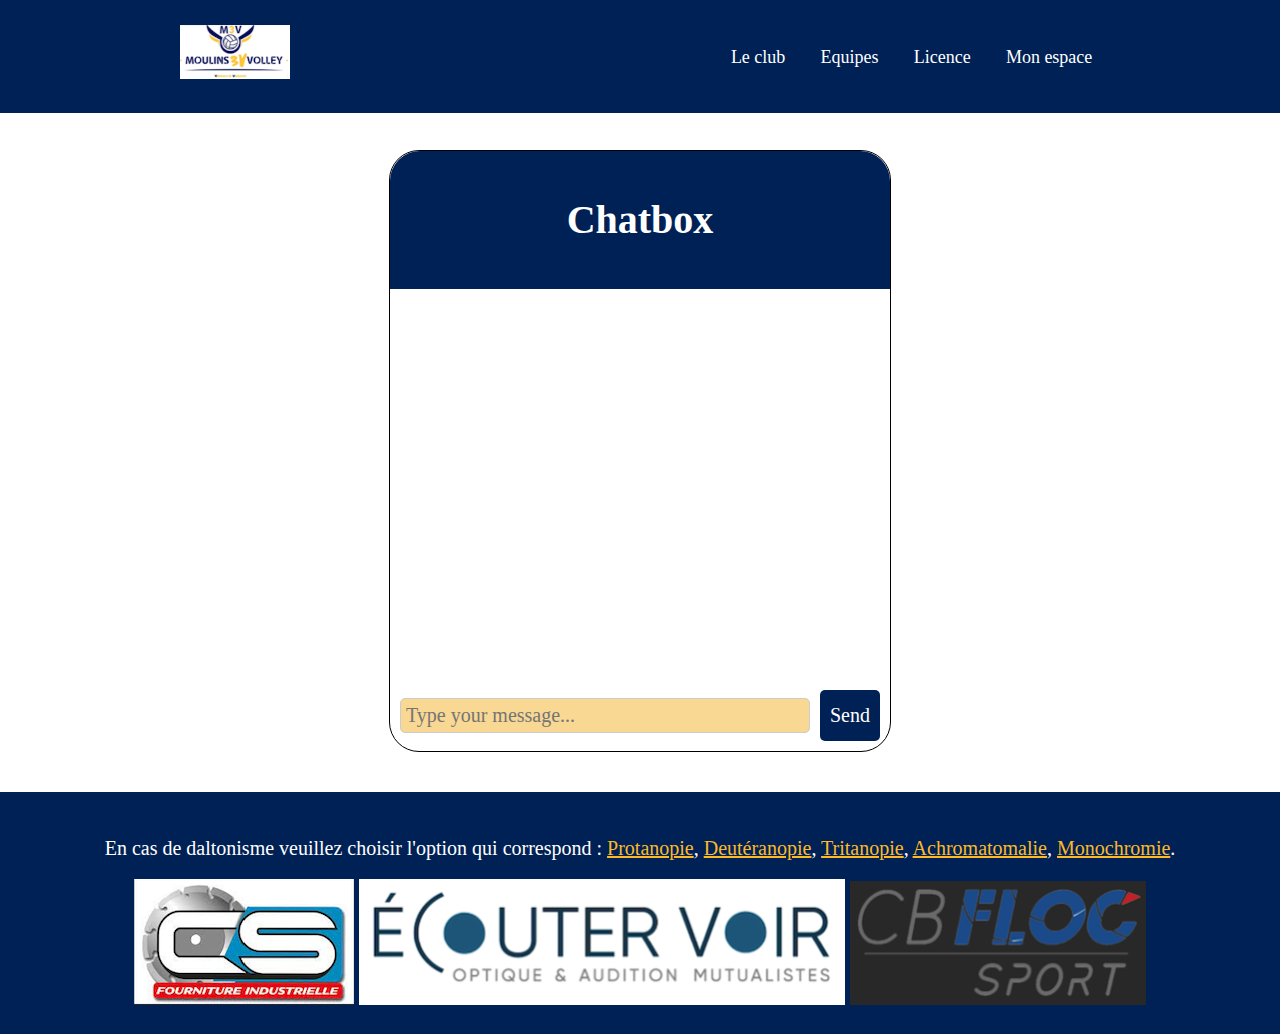
<file: www/nous_contacter.html>
<!DOCTYPE html>
<html lang="fr">
<head>
    <meta charset="UTF-8">
    <meta name="viewport" content="width=device-width, initial-scale=1.0">
    <title>Moulins Volley</title>
    <link rel="stylesheet" href="./styles.css">
    <script src="https://code.jquery.com/jquery-3.6.0.min.js"></script>
    <script src="chatbox.js"></script>
</head>
<body>
    <nav id="nav" class="active">
        <a href="index.html" class="logo">
            <img src="assets/M3Vlogo.png" alt="Logo">
        </a>
        <ul>
            <li><a href="index.html" class="link">Le club</a></li>
            <li class="deroulant">
                <a href="equipes.html" class="link">Equipes</a>
                <div class="menu-deroulant">
                    <a href="regionalM.html">Régional Masculin</a>
                    <a href="prF.html">Pré-Régional Féminin</a>
                    <a href="M18F.html">M18 Féminin</a>
                    <a href="M18M.html">M18 Masculin</a>
                    <a href="loisir.html">Loisir</a>
                </div>
            </li>
            <li><a href="licence.html" class="link">Licence</a></li>
            <li class="deroulant">
                <a href="mon_espace.html" class="link">Mon espace</a>
                <div class="menu-deroulant">
                    <a href="connexion.html">Connexion</a>
                    <a href="inscription.html">Inscription</a>
                </div>
            </li>
        </ul>
        <div id="icons"></div>
    </nav>
    <main>
        <div id="chatbox-container">
            <div id="chat-header">
                <h1>Chatbox</h1>
            </div>
            <div id="chat-messages">
            </div>
            <div id="chat-input">
                <input type="text" id="message-input" placeholder="Type your message...">
                <button id="send-button">Send</button>
            </div>
        </div>
    </main>
    <footer>
        <p>
            En cas de daltonisme veuillez choisir l'option qui correspond : 
            <a href="javascript:(function(){document.body.style.filter='url(&quot;data:image/svg+xml;utf8,<svg%20xmlns=\'http://www.w3.org/2000/svg\'><filter%20id=\'protanopia\'><feColorMatrix%20type=\'matrix\'%20values=\'0.56667%200.43333%200.00000%200%200%200.55833%200.44167%200.00000%200%200%200.00000%200.24167%200.75833%200%200%200%200%200%201%200\'/></filter></svg>#protanopia&quot;)';})()">Protanopie</a>,
            <a href="javascript:(function(){document.body.style.filter='url(&quot;data:image/svg+xml;utf8,<svg%20xmlns=\'http://www.w3.org/2000/svg\'><filter%20id=\'deuteranopia\'><feColorMatrix%20type=\'matrix\'%20values=\'0.625%200.375%200%200%200%200.7%200.3%200%200%200%200%200.3%200.7%200%200%200%200%200%201%200\'/></filter></svg>#deuteranopia&quot;)';})()">Deutéranopie</a>, 
            <a href="javascript:(function(){document.body.style.filter='url(&quot;data:image/svg+xml;utf8,<svg%20xmlns=\'http://www.w3.org/2000/svg\'><filter%20id=\'tritanopia\'><feColorMatrix%20type=\'matrix\'%20values=\'0.95%200.05%200%200%200%200%200.433%200.567%200%200%200%200.475%200.525%200%200%200%200%200%201%200\'/></filter></svg>#tritanopia&quot;)';})()">Tritanopie</a>, 
            <a href="javascript:(function(){document.body.style.filter='url(&quot;data:image/svg+xml;utf8,<svg%20xmlns=\'http://www.w3.org/2000/svg\'><filter%20id=\'achromatomaly\'><feColorMatrix%20type=\'matrix\'%20values=\'0.618%200.320%200.062%200%200%200.163%200.775%200.062%200%200%200.163%200.320%200.516%200%200%200%200%200%201%200\'/></filter></svg>#achromatomaly&quot;)';})()">Achromatomalie</a>, 
            <a href="javascript:(function(){document.body.style.filter='url(&quot;data:image/svg+xml;utf8,<svg%20xmlns=\'http://www.w3.org/2000/svg\'><filter%20id=\'achromatopsia\'><feColorMatrix%20type=\'matrix\'%20values=\'0.299%200.587%200.114%200%200%200.299%200.587%200.114%200%200%200.299%200.587%200.114%200%200%200%200%200%201%200\'/></filter></svg>#achromatopsia&quot;)';})()">Monochromie</a>.
        </p>
        <img alt="sponsor1" src="assets/sponsor/centresoudure.png">
        <img alt="sponsor2" src="assets/sponsor/ecoutervoir.png">
        <img alt="sponsor3" src="assets/sponsor/cbfloc.png">
    </footer>
    <script src="script.js"></script>
</body>
</html>
</file>
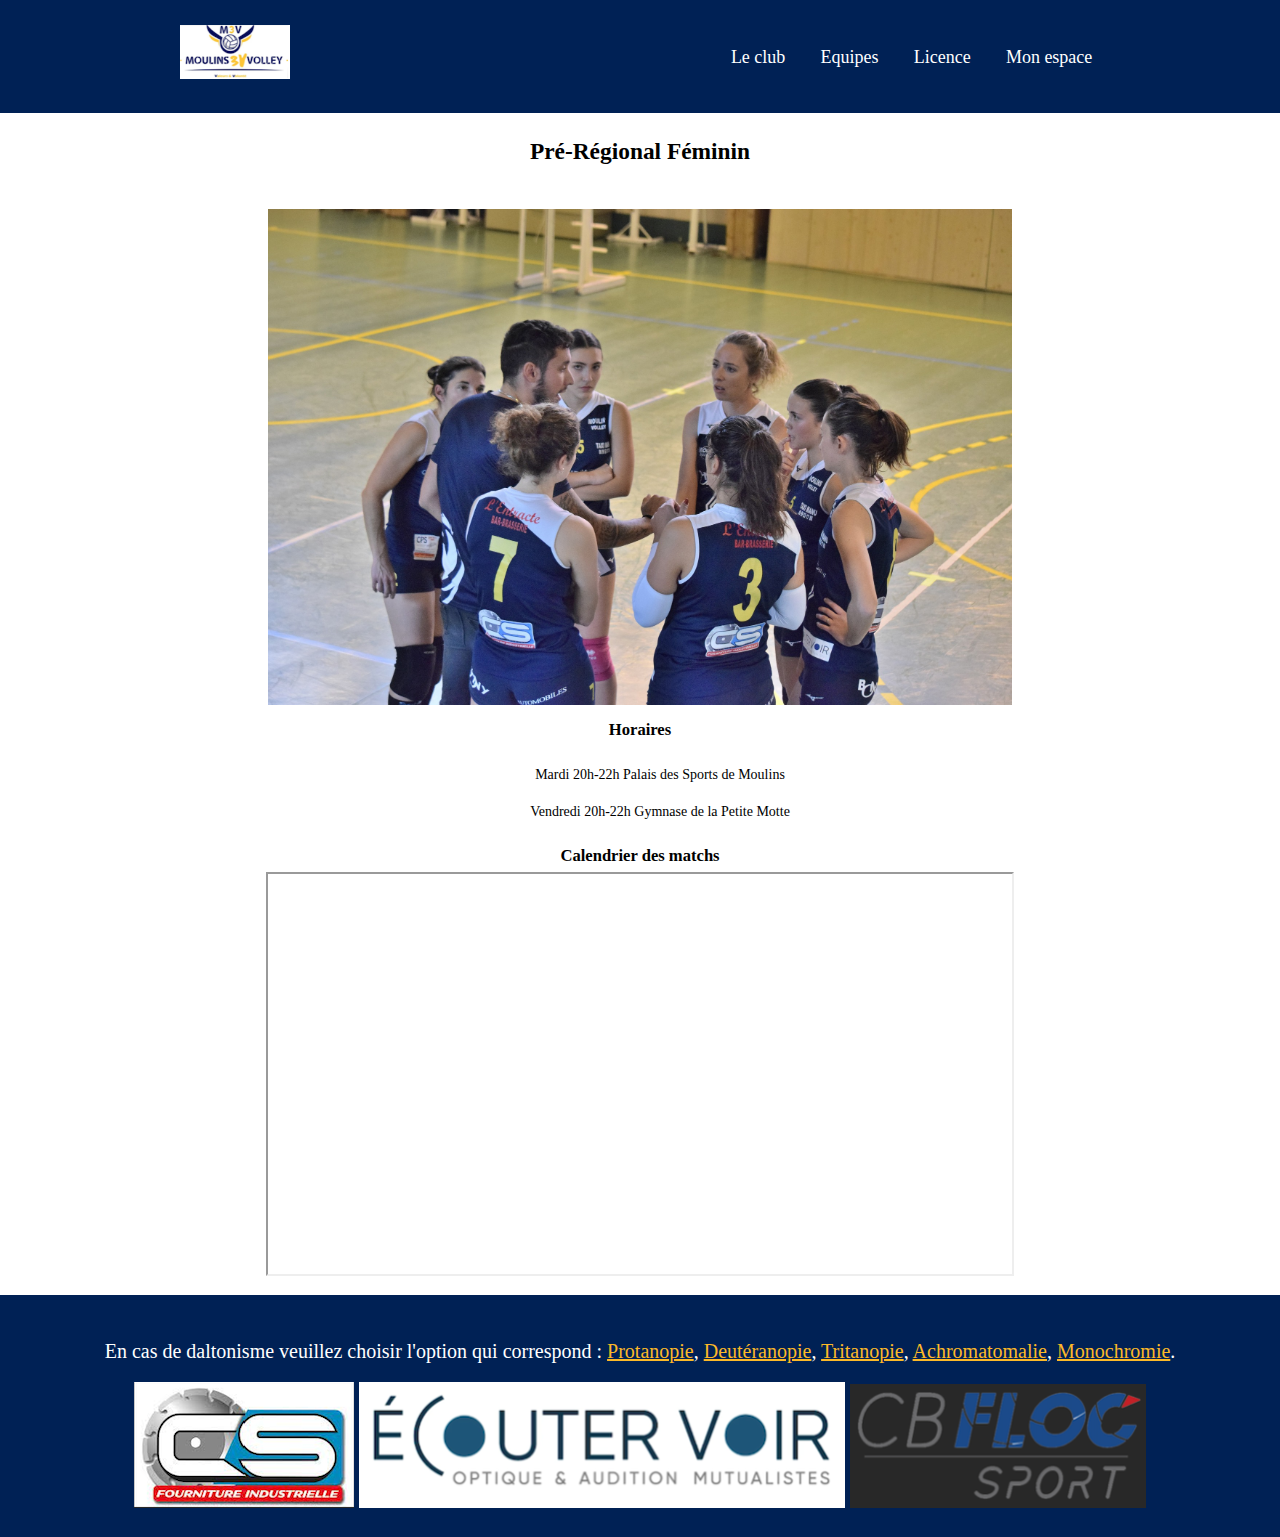
<file: www/prF.html>
<!DOCTYPE html>
<html lang="fr">
<head>
    <meta charset="UTF-8">
    <meta name="viewport" content="width=device-width, initial-scale=1.0">
    <title>Moulins Volley</title>
    <link rel="stylesheet" href="./styles.css">
</head>
<body>
    <nav id="nav" class="active">
        <a href="index.html" class="logo">
            <img src="assets/M3Vlogo.png" alt="Logo">
        </a>
        <ul>
            <li><a href="index.html" class="link">Le club</a></li>
            <li class="deroulant">
                <a href="equipes.html" class="link">Equipes</a>
                <div class="menu-deroulant">
                    <a href="regionalM.html">Régional Masculin</a>
                    <a href="prF.html">Pré-Régional Féminin</a>
                    <a href="M18F.html">M18 Féminin</a>
                    <a href="M18M.html">M18 Masculin</a>
                    <a href="loisir.html">Loisir</a>
                </div>
            </li>
            <li><a href="licence.html" class="link">Licence</a></li>
            <li class="deroulant">
                <a href="mon_espace.html" class="link">Mon espace</a>
                <div class="menu-deroulant">
                    <a href="connexion.html">Connexion</a>
                    <a href="inscription.html">Inscription</a>
                </div>
            </li>
        </ul>
        <div id="icons"></div>
    </nav>
    <main>
        <section>
            <h3>Pré-Régional Féminin</h3>
            <div class="photo-equipe">
            <img src="assets/equipes/prF.jpeg" alt="Pré-RégionalF">
            </div>
            <div class="horaire">
            <h5>Horaires</h5>
            <ul>
                <li>
                Mardi 20h-22h Palais des Sports de Moulins
                </li>
                <li>
                Vendredi 20h-22h Gymnase de la Petite Motte
                </li>
            </ul>
            <h5>Calendrier des matchs</h5>
                <iframe src="https://www.ffvbbeach.org/ffvbapp/resu/vbspo_calendrier.php?saison=2023%2F2024&codent=PTAU63&poule=PRF&division=&tour=&calend=COMPLET&x=24&y=24" class="custom-iframe" height="400"></iframe>
            </div>
        </section>
    </main>
    <footer>
        <p>
            En cas de daltonisme veuillez choisir l'option qui correspond : 
            <a href="javascript:(function(){document.body.style.filter='url(&quot;data:image/svg+xml;utf8,<svg%20xmlns=\'http://www.w3.org/2000/svg\'><filter%20id=\'protanopia\'><feColorMatrix%20type=\'matrix\'%20values=\'0.56667%200.43333%200.00000%200%200%200.55833%200.44167%200.00000%200%200%200.00000%200.24167%200.75833%200%200%200%200%200%201%200\'/></filter></svg>#protanopia&quot;)';})()">Protanopie</a>,
            <a href="javascript:(function(){document.body.style.filter='url(&quot;data:image/svg+xml;utf8,<svg%20xmlns=\'http://www.w3.org/2000/svg\'><filter%20id=\'deuteranopia\'><feColorMatrix%20type=\'matrix\'%20values=\'0.625%200.375%200%200%200%200.7%200.3%200%200%200%200%200.3%200.7%200%200%200%200%200%201%200\'/></filter></svg>#deuteranopia&quot;)';})()">Deutéranopie</a>, 
            <a href="javascript:(function(){document.body.style.filter='url(&quot;data:image/svg+xml;utf8,<svg%20xmlns=\'http://www.w3.org/2000/svg\'><filter%20id=\'tritanopia\'><feColorMatrix%20type=\'matrix\'%20values=\'0.95%200.05%200%200%200%200%200.433%200.567%200%200%200%200.475%200.525%200%200%200%200%200%201%200\'/></filter></svg>#tritanopia&quot;)';})()">Tritanopie</a>, 
            <a href="javascript:(function(){document.body.style.filter='url(&quot;data:image/svg+xml;utf8,<svg%20xmlns=\'http://www.w3.org/2000/svg\'><filter%20id=\'achromatomaly\'><feColorMatrix%20type=\'matrix\'%20values=\'0.618%200.320%200.062%200%200%200.163%200.775%200.062%200%200%200.163%200.320%200.516%200%200%200%200%200%201%200\'/></filter></svg>#achromatomaly&quot;)';})()">Achromatomalie</a>, 
            <a href="javascript:(function(){document.body.style.filter='url(&quot;data:image/svg+xml;utf8,<svg%20xmlns=\'http://www.w3.org/2000/svg\'><filter%20id=\'achromatopsia\'><feColorMatrix%20type=\'matrix\'%20values=\'0.299%200.587%200.114%200%200%200.299%200.587%200.114%200%200%200.299%200.587%200.114%200%200%200%200%200%201%200\'/></filter></svg>#achromatopsia&quot;)';})()">Monochromie</a>.
        </p>
        <img alt="sponsor1" src="assets/sponsor/centresoudure.png">
        <img alt="sponsor2" src="assets/sponsor/ecoutervoir.png">
        <img alt="sponsor3" src="assets/sponsor/cbfloc.png">
    </footer>
    <script src="script.js"></script>
</body>
</html>
</file>
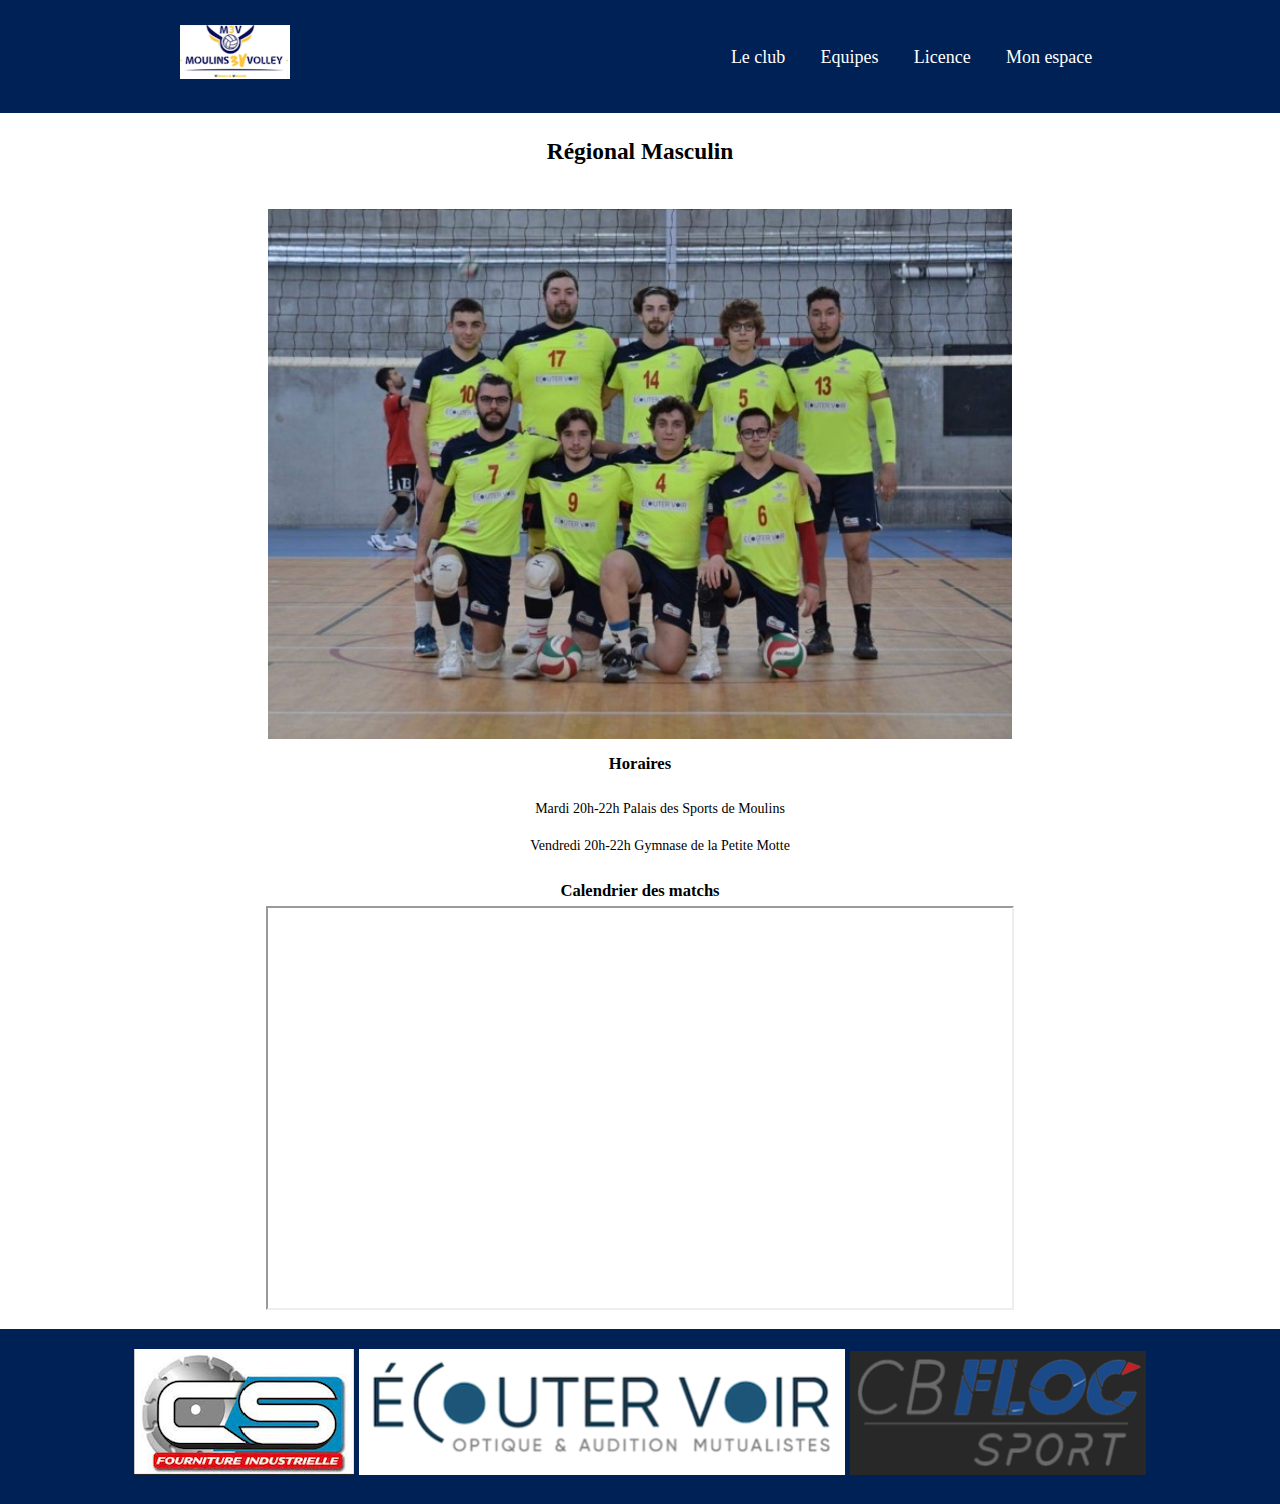
<file: www/regionalM.html>
<!DOCTYPE html>
<html lang="fr">
<head>
    <meta charset="UTF-8">
    <meta name="viewport" content="width=device-width, initial-scale=1.0">
    <title>Moulins Volley</title>
    <link rel="stylesheet" href="./styles.css">
</head>
<body>
    <nav id="nav" class="active">
        <a href="index.html" class="logo">
            <img src="assets/M3Vlogo.png" alt="Logo">
        </a>
        <ul>
            <li><a href="index.html" class="link">Le club</a></li>
            <li class="deroulant">
                <a href="equipes.html" class="link">Equipes</a>
                <div class="menu-deroulant">
                    <a href="regionalM.html">Régional Masculin</a>
                    <a href="prF.html">Pré-Régional Féminin</a>
                    <a href="M18F.html">M18 Féminin</a>
                    <a href="M18M.html">M18 Masculin</a>
                    <a href="loisir.html">Loisir</a>
                </div>
            </li>
            <li><a href="licence.html" class="link">Licence</a></li>
            <li class="deroulant">
                <a href="mon_espace.html" class="link">Mon espace</a>
                <div class="menu-deroulant">
                    <a href="connexion.html">Connexion</a>
                    <a href="inscription.html">Inscription</a>
                </div>
            </li>
        </ul>
        <div id="icons"></div>
    </nav>
    <main>
        <section>
            <h3>Régional Masculin</h3>
            <div class="photo-equipe">
            <img src="assets/equipes/regionalM.jpg" alt="regionalM">
            </div>
            <div class="horaire">
            <h5>Horaires</h5>
            <ul>
                <li>
                Mardi 20h-22h Palais des Sports de Moulins
                </li>
                <li>
                Vendredi 20h-22h Gymnase de la Petite Motte
                </li>
            </ul>
            <h5>Calendrier des matchs</h5>
            <iframe src="https://www.ffvbbeach.org/ffvbapp/resu/vbspo_calendrier.php?saison=2023/2024&codent=LIRA&poule=RMD" class="custom-iframe" height="400"></iframe>
            </div>  
        </section>
    </main>
    <footer>
        <img alt="sponsor1" src="assets/sponsor/centresoudure.png">
        <img alt="sponsor2" src="assets/sponsor/ecoutervoir.png">
        <img alt="sponsor3" src="assets/sponsor/cbfloc.png">
    </footer>
    <script src="script.js"></script>
</body>
</html>
</file>
<file: www/styles.css>
/*! normalize.css v8.0.1 | MIT License | github.com/necolas/normalize.css */

/* Document
   ========================================================================== */

/**
 * 1. Correct the line height in all browsers.
 * 2. Prevent adjustments of font size after orientation changes in iOS.
 */
html {
    line-height: 1.15; /* 1 */
    -webkit-text-size-adjust: 100%; /* 2 */
}

/* Sections
   ========================================================================== */

/**
 * Remove the margin in all browsers.
 */
body {
    margin: 0;
}

/**
 * Render the `main` element consistently in IE.
 */
main {
    display: block;
}

/**
 * Correct the font size and margin on `h1` elements within `section` and
 * `article` contexts in Chrome, Firefox, and Safari.
 */
h1 {
    font-size: 2em;
    margin: 0.67em 0;
}

/* Grouping content
   ========================================================================== */

/**
 * 1. Add the correct box sizing in Firefox.
 * 2. Show the overflow in Edge and IE.
 */

hr {
    box-sizing: content-box; /* 1 */
    height: 0; /* 1 */
    overflow: visible; /* 2 */
}

/**
 * 1. Correct the inheritance and scaling of font size in all browsers.
 * 2. Correct the odd `em` font sizing in all browsers.
 */

pre {
    font-family: monospace, monospace; /* 1 */
    font-size: 1em; /* 2 */
}

/* Text-level semantics
   ========================================================================== */

/**
 * Remove the gray background on active links in IE 10.
 */

a {
    background-color: transparent;
}

/**
 * 1. Remove the bottom border in Chrome 57-
 * 2. Add the correct text decoration in Chrome, Edge, IE, Opera, and Safari.
 */

abbr[title] {
  border-bottom: none; /* 1 */
  text-decoration: underline; /* 2 */
  text-decoration: underline dotted; /* 2 */
}

/**
 * Add the correct font weight in Chrome, Edge, and Safari.
 */

b,
strong {
    font-weight: bolder;
}

/**
 * 1. Correct the inheritance and scaling of font size in all browsers.
 * 2. Correct the odd `em` font sizing in all browsers.
 */

code,
kbd,
samp {
  font-family: monospace, monospace; /* 1 */
  font-size: 1em; /* 2 */
}

/**
 * Add the correct font size in all browsers.
 */

small {
    font-size: 80%;
}

/**
 * Prevent `sub` and `sup` elements from affecting the line height in
 * all browsers.
 */

sub,
sup {
    font-size: 75%;
    line-height: 0;
    position: relative;
    vertical-align: baseline;
}

sub {
    bottom: -0.25em;
}

sup {
    top: -0.5em;
}

/* Embedded content
   ========================================================================== */

/**
 * Remove the border on images inside links in IE 10.
 */

img {
    border-style: none;
}

/* Forms
   ========================================================================== */

/**
 * 1. Change the font styles in all browsers.
 * 2. Remove the margin in Firefox and Safari.
 */

button,
input,
optgroup,
select,
textarea {
    font-family: inherit; /* 1 */
    font-size: 100%; /* 1 */
    line-height: 1.15; /* 1 */
    margin: 0; /* 2 */
}

/**
 * Show the overflow in IE.
 * 1. Show the overflow in Edge.
 */

button,
input { /* 1 */
    overflow: visible;
}

/**
 * Remove the inheritance of text transform in Edge, Firefox, and IE.
 * 1. Remove the inheritance of text transform in Firefox.
 */

button,
select { /* 1 */
    text-transform: none;
}

/**
 * Correct the inability to style clickable types in iOS and Safari.
 */

button,
[type="button"],
[type="reset"],
[type="submit"] {
    -webkit-appearance: button;
}

/**
 * Remove the inner border and padding in Firefox.
 */

button::-moz-focus-inner,
[type="button"]::-moz-focus-inner,
[type="reset"]::-moz-focus-inner,
[type="submit"]::-moz-focus-inner {
    border-style: none;
    padding: 0;
}

/**
 * Restore the focus styles unset by the previous rule.
 */

button:-moz-focusring,
[type="button"]:-moz-focusring,
[type="reset"]:-moz-focusring,
[type="submit"]:-moz-focusring {
    outline: 1px dotted ButtonText;
}

/**
 * Correct the padding in Firefox.
 */

fieldset {
    padding: 0.35em 0.75em 0.625em;
}

/**
 * 1. Correct the text wrapping in Edge and IE.
 * 2. Correct the color inheritance from `fieldset` elements in IE.
 * 3. Remove the padding so developers are not caught out when they zero out
 *    `fieldset` elements in all browsers.
 */

legend {
    box-sizing: border-box; /* 1 */
    color: inherit; /* 2 */
    display: table; /* 1 */
    max-width: 100%; /* 1 */
    padding: 0; /* 3 */
    white-space: normal; /* 1 */
}

/**
 * Add the correct vertical alignment in Chrome, Firefox, and Opera.
 */

progress {
    vertical-align: baseline;
}

/**
 * Remove the default vertical scrollbar in IE 10+.
 */

textarea {
    overflow: auto;
}

/**
 * 1. Add the correct box sizing in IE 10.
 * 2. Remove the padding in IE 10.
 */

[type="checkbox"],
[type="radio"] {
    box-sizing: border-box; /* 1 */
    padding: 0; /* 2 */
}

/**
 * Correct the cursor style of increment and decrement buttons in Chrome.
 */

[type="number"]::-webkit-inner-spin-button,
[type="number"]::-webkit-outer-spin-button {
    height: auto;
}

/**
 * 1. Correct the odd appearance in Chrome and Safari.
 * 2. Correct the outline style in Safari.
 */

[type="search"] {
    -webkit-appearance: textfield; /* 1 */
    outline-offset: -2px; /* 2 */
}

/**
 * Remove the inner padding in Chrome and Safari on macOS.
 */

[type="search"]::-webkit-search-decoration {
    -webkit-appearance: none;
}

/**
 * 1. Correct the inability to style clickable types in iOS and Safari.
 * 2. Change font properties to `inherit` in Safari.
 */

::-webkit-file-upload-button {
    -webkit-appearance: button; /* 1 */
    font: inherit; /* 2 */
}

/* Interactive
   ========================================================================== */

/*
 * Add the correct display in Edge, IE 10+, and Firefox.
 */
details {
    display: block;
}

/*
 * Add the correct display in all browsers.
 */
summary {
    display: list-item;
}

/* Misc
   ========================================================================== */

/**
 * Add the correct display in IE 10+.
 */
template {
    display: none;
}

/**
 * Add the correct display in IE 10.
 */
[hidden] {
    display: none;
}

body {
    padding-top: 30px;
    font-family: "SF Pro Text";
    font-size: 20px;
    height: 100vh;
    background: white;
    margin-top: 80px;
    line-height: 1.6;
}

main {
    margin-left: 20px;
    margin-right: 20px;
}

nav {
    position: fixed;
    top: 0;
    left: 0;
    width: 100%;
    box-sizing: border-box;
    display: flex;
    justify-content: space-around;
    align-items: center;
    padding: 15px 20px;
    background-color: #002155;
    z-index: 1000;
}

nav ul {
    display: flex;
    gap: 1.2rem;
    list-style: none;
}

.link {
    text-decoration: none;
    color: #fff;
    font-size: 18px;
    padding: 0.5rem;
    position: relative;
}

.deroulant {
    position: relative;
}

.menu-deroulant {
    display: none;
    position: absolute;
    background-color: #f9f9f9;
    min-width: 160px;
    box-shadow: 0px 8px 16px 0px rgba(0, 0, 0, 0.2);
    z-index: 1;
}

.deroulant:hover .menu-deroulant {
    display: block;
}

.menu-deroulant a {
    color: white;
    background-color: #002155;
    padding: 12px 16px;
    text-decoration: none;
    display: block;
}

.menu-deroulant a:hover {
    opacity: 0.5;
}

.logo img{
    width: 60%;
    aspect-ratio: 3/2;
    object-fit: contain;
}

#icons {
    display: none;
    cursor: pointer;
}

@media only screen and (max-width: 641px) {
    #icons {
        display: block;
    }

    #icons:before {
        content: "\2715"; /* croix*/
        color: white;
    }

    .active #icons:before {
        content: "\2630"; /* menu hamburger */
    }

    nav ul {
        display: flex;
        position: absolute;
        right: 0;
        top: 93px;
        flex-direction: column;
        background: #002155;
        width: 30%;
        text-align: center;
    }

    nav li {
        margin-top: -10px;
        margin-bottom: 10px;
    }

    nav.active ul {
        display: none;
    }
}

.link::before {
    content: "";
    position: absolute;
    width: 100%;
    height: 2px;
    background: #fff;
    border-radius: 5px;
    transform: scaleX(0);
    transition: all 0.6s ease;
}

.link::before {
    bottom: 0;
    left: 0;
}

.link:hover::before {
    transform: scaleX(1);
}

.logo {
    transition: 0.35s ease;
}

.logo:hover {
    opacity: 0.8;
}

.card-container {
    display: flex;
    justify-content: space-around;
    flex-wrap: wrap;
}

.card {
    width: 400px;
    aspect-ratio: 1 / 0.7;
    border-radius: 8px;
    position: relative;
    cursor: pointer;
    margin-bottom: 20px;
}

.card .image-box {
    width: 100%;
    height: 100%;
    border-radius: inherit;
}

.card .image-box img {
    width: 100%;
    height: 100%;
    object-fit: cover;
    object-position: 50% 90%;
    border-radius: inherit;
    transition: 0.5s ease-in-out;
}

.card::after {
    content: "";
    position: absolute;
    inset: 0;
    border: 3px solid #fcb928;
    border-radius: inherit;
    opacity: 0;
    transition: 0.4s ease-in-out;
}

.card:hover img {
    filter: grayscale(0.7) brightness(0.4);
}

.card:hover::after {
    opacity: 1;
    inset: 20px;
}

.content {
    width: 80%;
    position: absolute;
    top: 50%;
    left: 50%;
    transform: translate(-50%, -50%);
    text-align: center;
}

.content h2 {
    opacity: 0;
    transition: 0.4s 0.2s ease;
    margin-bottom: 12px;
    color: #fcb928;
}

.card:hover .content h2 {
    opacity: 1;
}

.map-container {
    width: 40%;
    margin: 0 auto; 
    margin-top: 30px;
    position: relative;
    padding-bottom: 20%;
    padding-top: 20%;
}

.map-container iframe {
    position: absolute;
    top: 0;
    left: 0;
    width: 100%;
    height: 100%;
}

footer {
    background-color: #002155;
    padding: 20px 50px; 
    text-align: center;
    left: 0;
}

.footer-band {
    display: flex;
    justify-content: space-around;
    align-items: center;
    width: 100%;
    box-sizing: border-box;
    position: fixed;
}

.footer-band img {
    max-width: 50px;
    height: auto;
    margin: 10px;
}

footer > p {
    color: white;
}

footer a:visited {
    color: #fcb928;
    text-decoration: none;
}

footer a:link {
    color: #fcb928;
}

.horaire ul {
    display: block;
}

.horaire li {
    font-size: 14px; 
    margin-bottom: 15px; 
    list-style-type: disc; 
    list-style: none;
}

table {
    border-collapse: collapse;
    border-spacing: 10px; 
    width: 60%;
    margin: 0 auto;
    margin-bottom: 20px;
    background-color: #f2f2f2;
    text-align: center;
}

thead {
    background-color: #cecece;
}

td, th {
    padding: 10px;
    text-align: center;
}

tr {
    margin-bottom: 10px;
    border: 1px solid black;
}

tr:nth-child(even) {
    background-color: #cecece;
}

figure {
    text-align: center;
    margin-top: 0px;
}

figure img{
    width: 80%;
    height: auto;
}

aside {
    width: 20%;
    margin-left: 20px;
    float: right;
    background-color: #fcb928;
    text-align: center;
}

aside ul {
    list-style: none;
    padding: 0;
    display: block;
}

aside li {
    margin-bottom: 10px;
}

aside a {
    display: block;
    text-decoration: none;
    color: #333;
    margin: 10px 10px;
    border: 2px solid #002155;
    text-align: left;
    padding: 5px 5px;
}

aside img {
    max-width: 80%;
    height: auto;
}

aside h4, h5 {
    margin-top: 2px;
    margin-bottom: 2px;
}

aside a:hover {
    opacity: 0.4;
}

section {
    text-align: center;
    margin-bottom: 10px;
}

p {
    margin-bottom: 15px;
}

.img-article {
    width: 80%;
    height: auto;
    border: 3px solid #002155;
}

.photo-equipe {
    display: flex;
    justify-content: center;
}

.photo-equipe img {
    width: 60%;
    height: auto;
    margin-top: 15px;
    margin-bottom: 10px;
}

.img-tournoi {
    display: flex;
    flex-wrap: wrap;
    justify-content: space-evenly;
}

.img-tournoi img {
    width: 40%;
    height: auto;
    margin-bottom: 10px; 
}

.custom-iframe {
    width: 60%;
    overflow: auto;
}

.container {
    position: relative;
    overflow: hidden;
    border-radius: 10px;
    box-shadow: 0 14px 28px #002155;
    width: 768px;
    max-width: 100%;
    height: auto;
    margin: 40px auto;
}

.form-container {
    display: flex;
    justify-content: center;
    align-items: center;
    flex-direction: column;
}

form {
    width: 50%;
    padding: 0 50px;
    height: 100%;
    text-align: center;
}

input {
    background-color: #f8d892;
    border-radius: 12px;
    border: 1px solid #002155;
    padding: 12px 15px;
    margin: 8px 0;
    width: 100%;
}

.inscription-button {
    background-color: #fcb928;
    border: 2px solid #002155;
    font-size: 16px;
    font-weight: bold;
    padding: 16px 28px;
    margin-top: 24px;
    margin-bottom: 24px;
    letter-spacing: 1px;
    border-radius: 50px;
    transition: .2s ease-in;
    cursor: pointer;
}

.inscription-button:active {
    transform: scale(1.1);
}

.hidden-result {
    color: red;
}

.login-button:hover {
    transform: scale(1.1);
}

.no-javascript {
    text-align:center; 
    padding:20px; 
    background-color:#ffcccc;
}

.my-space-buttons {
    text-align: center;
    width: 50%;
    background-color: #fcb928;
    border: 2px solid #002155;
    font-size: 22px;
    padding: 20px 28px;
    margin-top: 24px;
    margin-bottom: 24px;
    border-radius: 50px;
    cursor: pointer;
    display: inline-block;
}

.my-space-buttons a {
    text-decoration: none;
    color: black;
}

.formulaire-logo {
    justify-content: center;
    margin: 20px;
    border: 2px solid #002155;
    width: 60%;
}

#chatbox-container {
    width: 500px;
    height: 600px;
    border: 1px solid black;
    display: flex;
    flex-direction: column;
    margin: 40px auto;
    border-radius: 30px;
}

#chat-header {
    text-align: center;
    padding: 10px;
    background-color: #002155;
    color: white;
    border-radius: 30px 30px 0px 0px;
}

#chat-messages {
    flex-grow: 1;
    overflow-y: auto;
}

#chat-input {
    display: flex;
    padding: 10px;
}

#message-input {
    flex-grow: 1;
    border: 1px solid #ccc;
    border-radius: 5px;
    padding: 5px;
    margin-right: 10px;
}

#send-button {
    background-color: #002155;
    color: white;
    border: none;
    padding: 5px 10px;
    border-radius: 5px;
    cursor: pointer;
}

#msg-page {
    display: flex;
    flex-direction: column;
    flex-grow: 1;
    padding: 10px;
    overflow-y: auto;
}

.incoming-message {
    display: flex;
    margin-bottom: 10px;
}

.incoming-message-avatar {
    width: 40px;
    height: 40px;
    border-radius: 50%;
    object-fit: cover;
    margin-right: 10px;
}

.incoming-message-text {
    background-color: #e9ecef;
    padding: 10px;
    border-radius: 10px;
}

.outgoing-message {
    display: flex;
    justify-content: flex-end;
    margin-bottom: 10px;
}

.outgoing-message-text {
    background-color: #dc3545;
    color: white;
    padding: 10px;
    border-radius: 10px;
    margin-left: auto;
}

.message-time {
    font-size: 0.8em;
    color: gray;
    margin-top: 5px;
}
</file>
